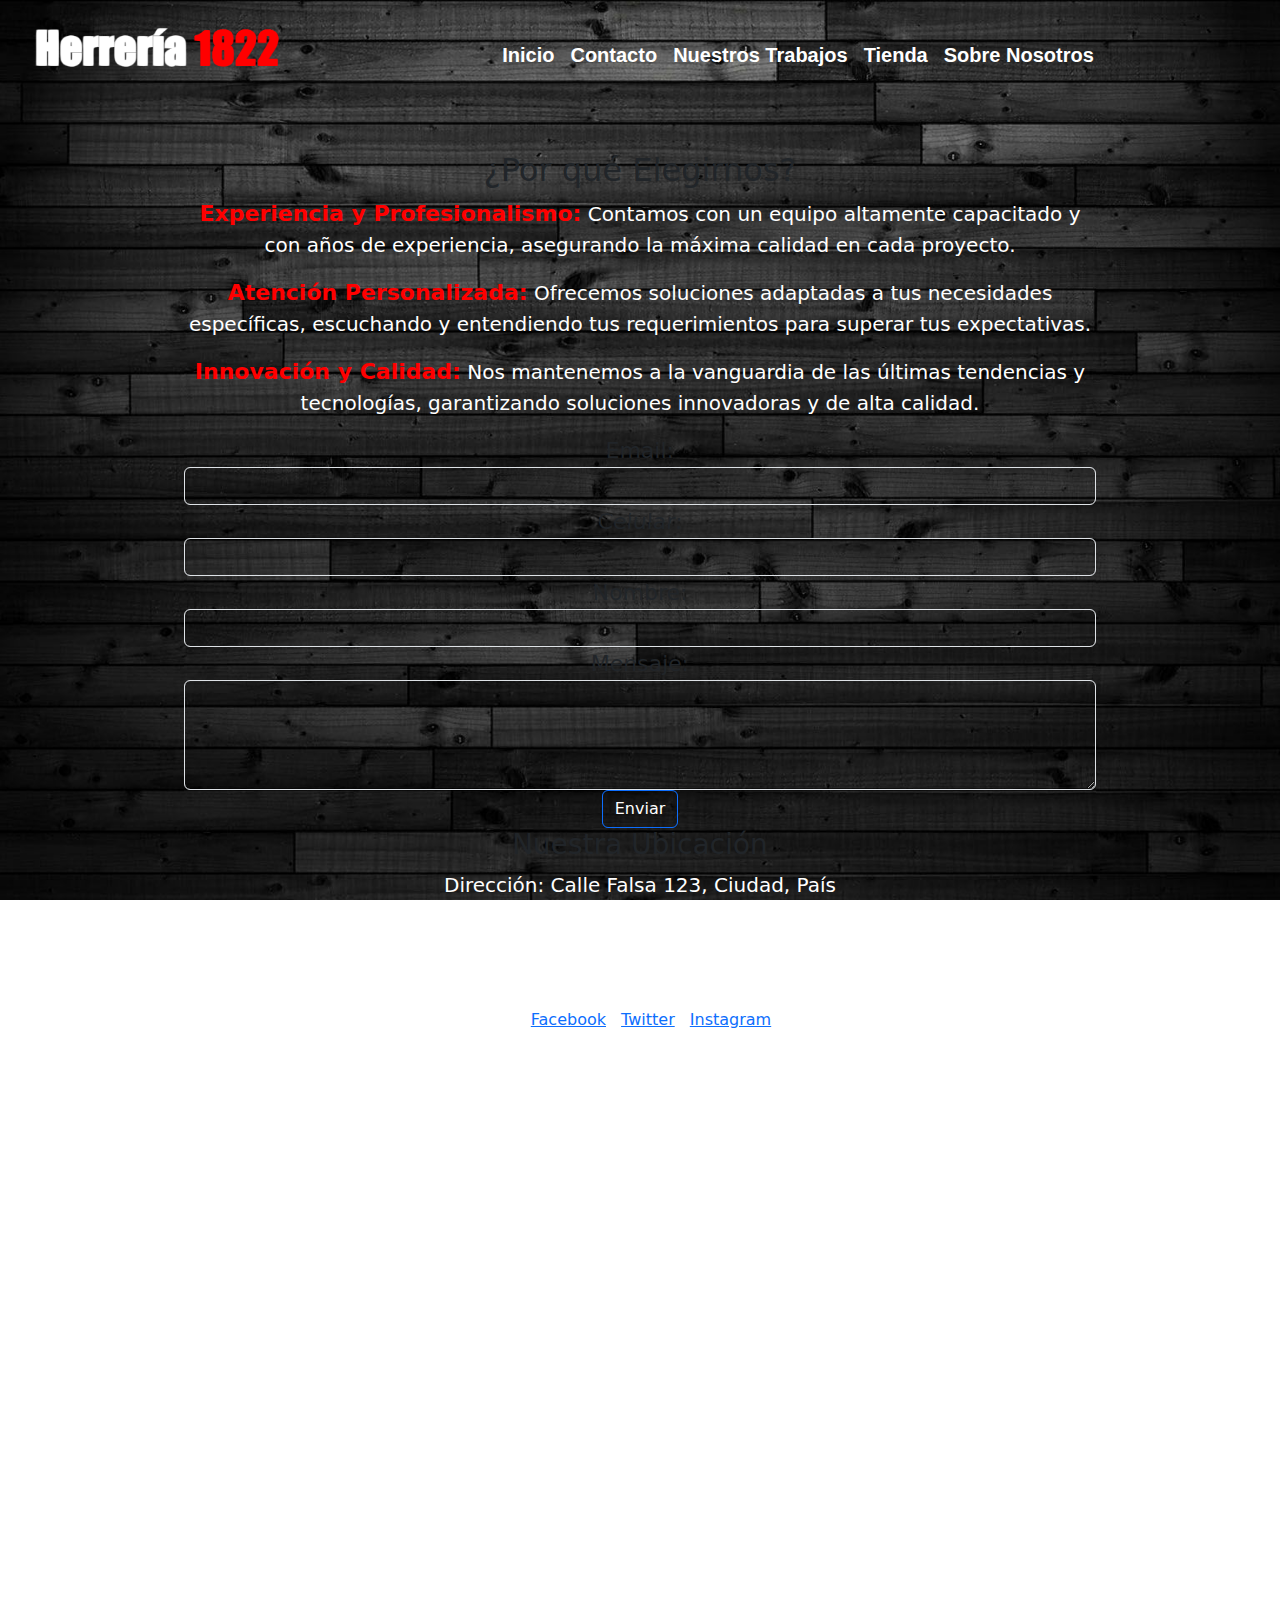
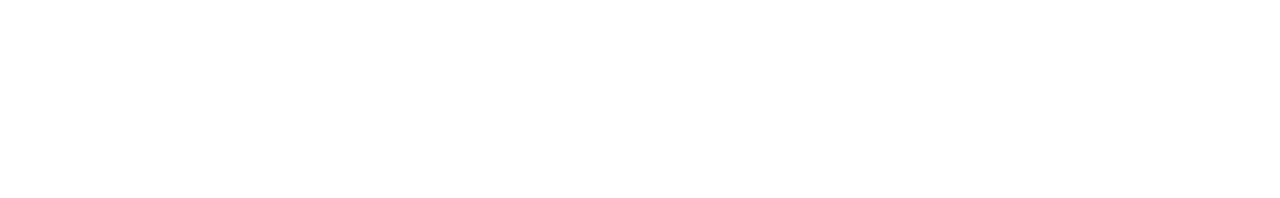
<file: pages/contacto.html>
<!DOCTYPE html>
<html lang="en">

<head>
    <meta charset="UTF-8">
    <meta name="viewport" content="width=device-width, initial-scale=1.0">
    <link rel="preconnect" href="https://fonts.googleapis.com">
    <link rel="preconnect" href="https://fonts.gstatic.com" crossorigin>
    <link href="https://fonts.googleapis.com/css2?family=EB+Garamond:ital,wght@0,400..800;1,400..800&display=swap"
        rel="stylesheet">
    <title>Herreria 1822</title>
    <link href="https://cdn.jsdelivr.net/npm/bootstrap@5.3.3/dist/css/bootstrap.min.css" rel="stylesheet"
        integrity="sha384-QWTKZyjpPEjISv5WaRU9OFeRpok6YctnYmDr5pNlyT2bRjXh0JMhjY6hW+ALEwIH" crossorigin="anonymous">
    <link rel="stylesheet" href="../style.css">
</head>

<body id="bodygeneral">
    <header id="headergeneral">
        <nav class="navbar navbar-expand-lg bg-body-tertiary">
            <div id="navbar" class="container-fluid">
                <a class="navbar-brand" href="../index.html"><img class="logotipo" src="../images/logo.png"
                        alt="logo"></a>
                <button class="navbar-toggler ms-auto" type="button" data-bs-toggle="collapse"
                    data-bs-target="#navbarSupportedContent" aria-controls="navbarSupportedContent"
                    aria-expanded="false" aria-label="Toggle navigation";">
                    <span class="navbar-toggler-icon btn btn-danger"></span>
                </button>
                <div class="collapse navbar-collapse" id="navbarSupportedContent">
                    <ul class="navbar-nav mx-auto mb-2 mb-lg-0" class="navbar-link">
                        <li class="nav-item">
                            <a class="nav-link" aria-current="page" href="../index.html">Inicio</a>
                        </li>
                        <li class="nav-item">
                            <a class="nav-link" href="../pages/contacto.html">Contacto</a>
                        </li>
                        <li class="nav-item">
                            <a class="nav-link" href="../pages/nuestrostrabajos.html">Nuestros Trabajos</a>
                        </li>
                        <li class="nav-item">
                            <a class="nav-link" href="../pages/tienda.html">Tienda</a>
                        </li>
                        <li class="nav-item">
                            <a class="nav-link" href="../pages/sobrenosotros.html">Sobre Nosotros</a>
                        </li>
                    </ul>
                </div>
            </div>
        </nav>

    </header>





    <main id="maingeneral">
        <div class="containercontacto">
            <div class="row">
                <div class="col-12 section" id="section1">
                    <h2>¿Por qué Elegirnos?</h2>
                    <div class="razones">
                        <p><strong>Experiencia y Profesionalismo:</strong> Contamos con un equipo altamente capacitado y
                            con años de experiencia, asegurando la máxima calidad en cada proyecto.</p>
                        <p><strong>Atención Personalizada:</strong> Ofrecemos soluciones adaptadas a tus necesidades
                            específicas, escuchando y entendiendo tus requerimientos para superar tus expectativas.</p>
                        <p><strong>Innovación y Calidad:</strong> Nos mantenemos a la vanguardia de las últimas
                            tendencias y tecnologías, garantizando soluciones innovadoras y de alta calidad.</p>
                    </div>
                    <div class="col-12 section" >
                        <form id="section2">
                            <div class="form-group">
                                <label for="email">Email:</label>
                                <input type="email" class="form-control" id="email" required>
                            </div>
                            <div class="form-group">
                                <label for="phone">Celular:</label>
                                <input type="tel" class="form-control" id="phone" required>
                            </div>
                            <div class="form-group">
                                <label for="name">Nombre:</label>
                                <input type="text" class="form-control" id="name" required>
                            </div>
                            <div class="form-group">
                                <label for="message">Mensaje:</label>
                                <textarea class="form-control" id="message" rows="4" required></textarea>
                            </div>
                            <button type="submit" class="btn btn-primary">Enviar</button>
                        </form>
                    </div>
                    <div class="col-12 section" id="section3">
                        <h3>Nuestra Ubicación</h3>
                        <p>Dirección: Calle Falsa 123, Ciudad, País</p>
                        <p>Teléfono: +123 456 7890</p>
                        <p>Síguenos en:</p>
                        <ul>
                            <li><a href="https://www.facebook.com">Facebook</a></li>
                            <li><a href="https://www.twitter.com">Twitter</a></li>
                            <li><a href="https://www.instagram.com">Instagram</a></li>
                        </ul>
                    </div>
                </div>
            </div>
            <div id="map">
                <iframe
                    src="https://www.google.com/maps/embed?pb=!1m18!1m12!1m3!1d3153.019287907394!2d144.9630579153169!3d-37.81410797975195!2m3!1f0!2f0!3f0!3m2!1i1024!2i768!4f13.1!3m3!1m2!1s0x6ad642af0f11fd81%3A0xf577d9f0b1b1a1b1!2sFederation%20Square!5e0!3m2!1sen!2sau!4v1602820921041!5m2!1sen!2sau"></iframe>
            </div>


    </main>















    <footer id="footer">

    </footer>
    <script src="https://cdn.jsdelivr.net/npm/bootstrap@5.3.3/dist/js/bootstrap.bundle.min.js"
        integrity="sha384-YvpcrYf0tY3lHB60NNkmXc5s9fDVZLESaAA55NDzOxhy9GkcIdslK1eN7N6jIeHz"
        crossorigin="anonymous"></script>
</body>


</html>
</file>
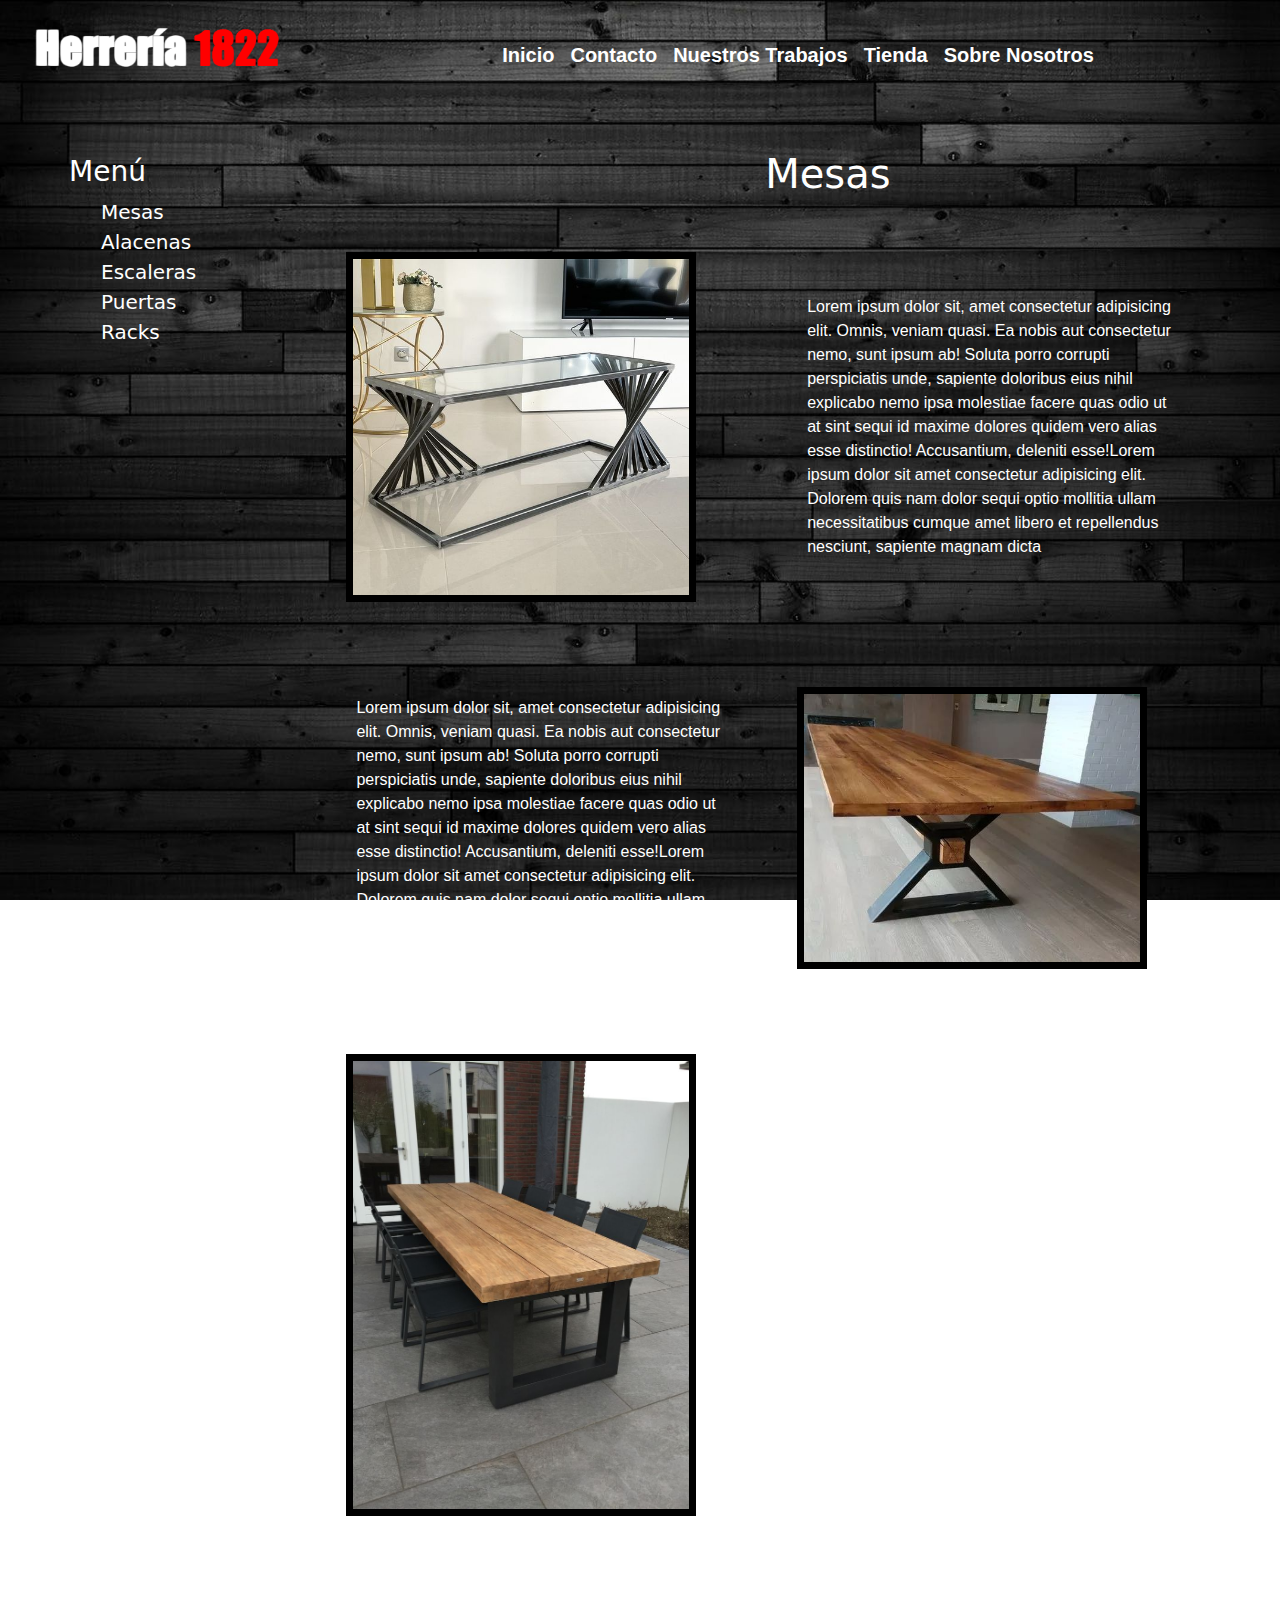
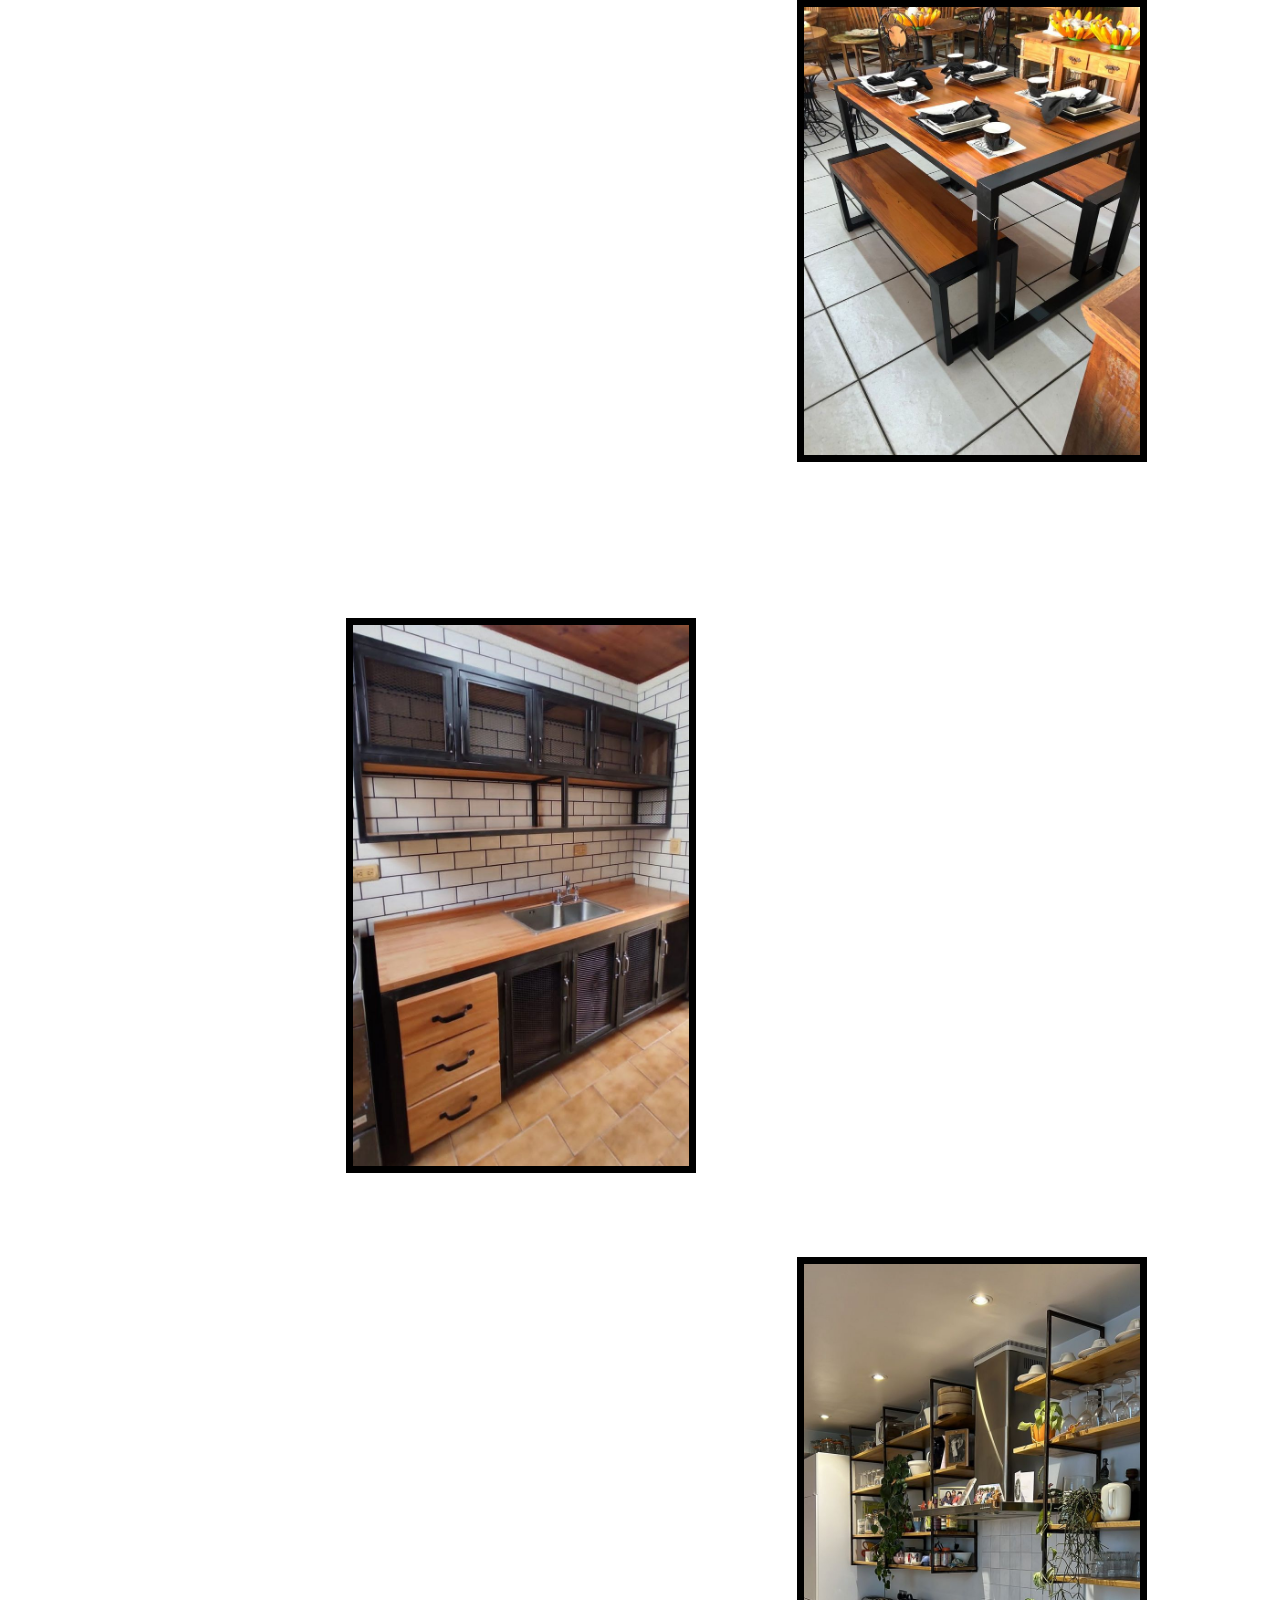
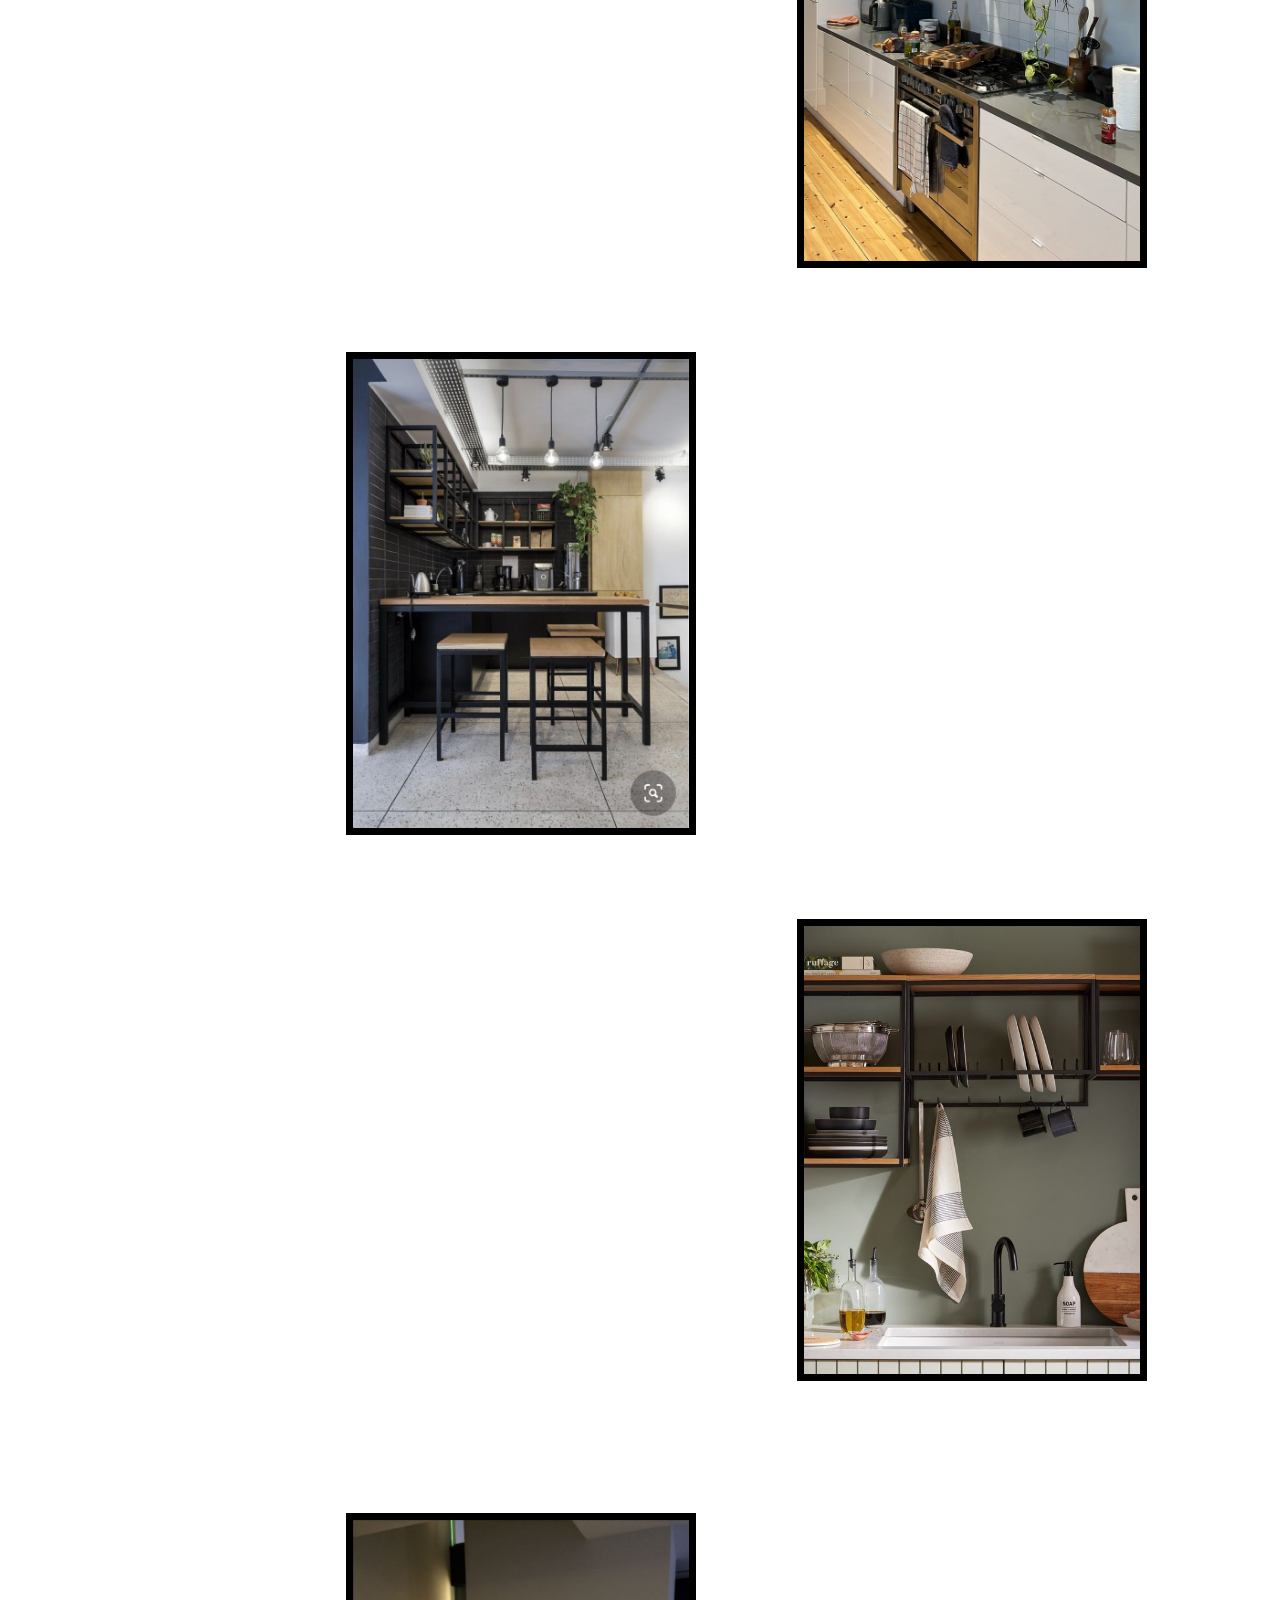
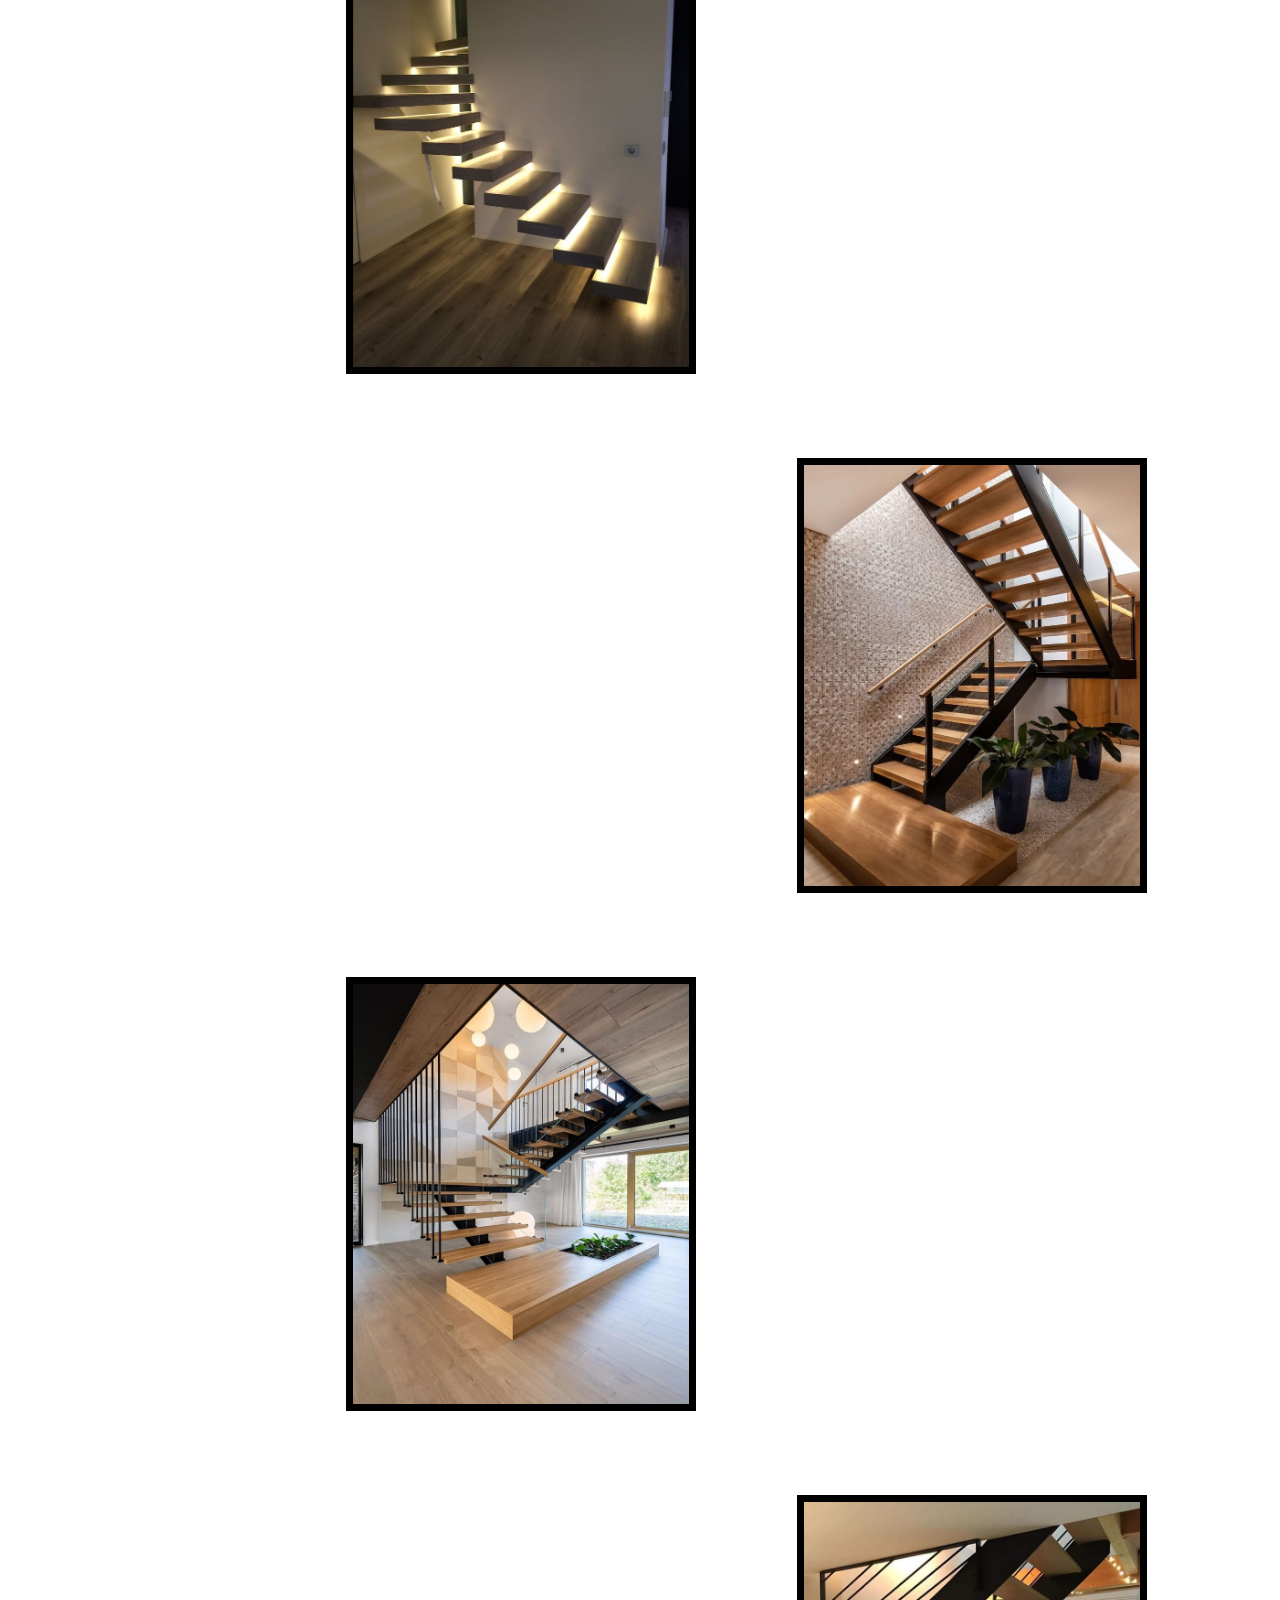
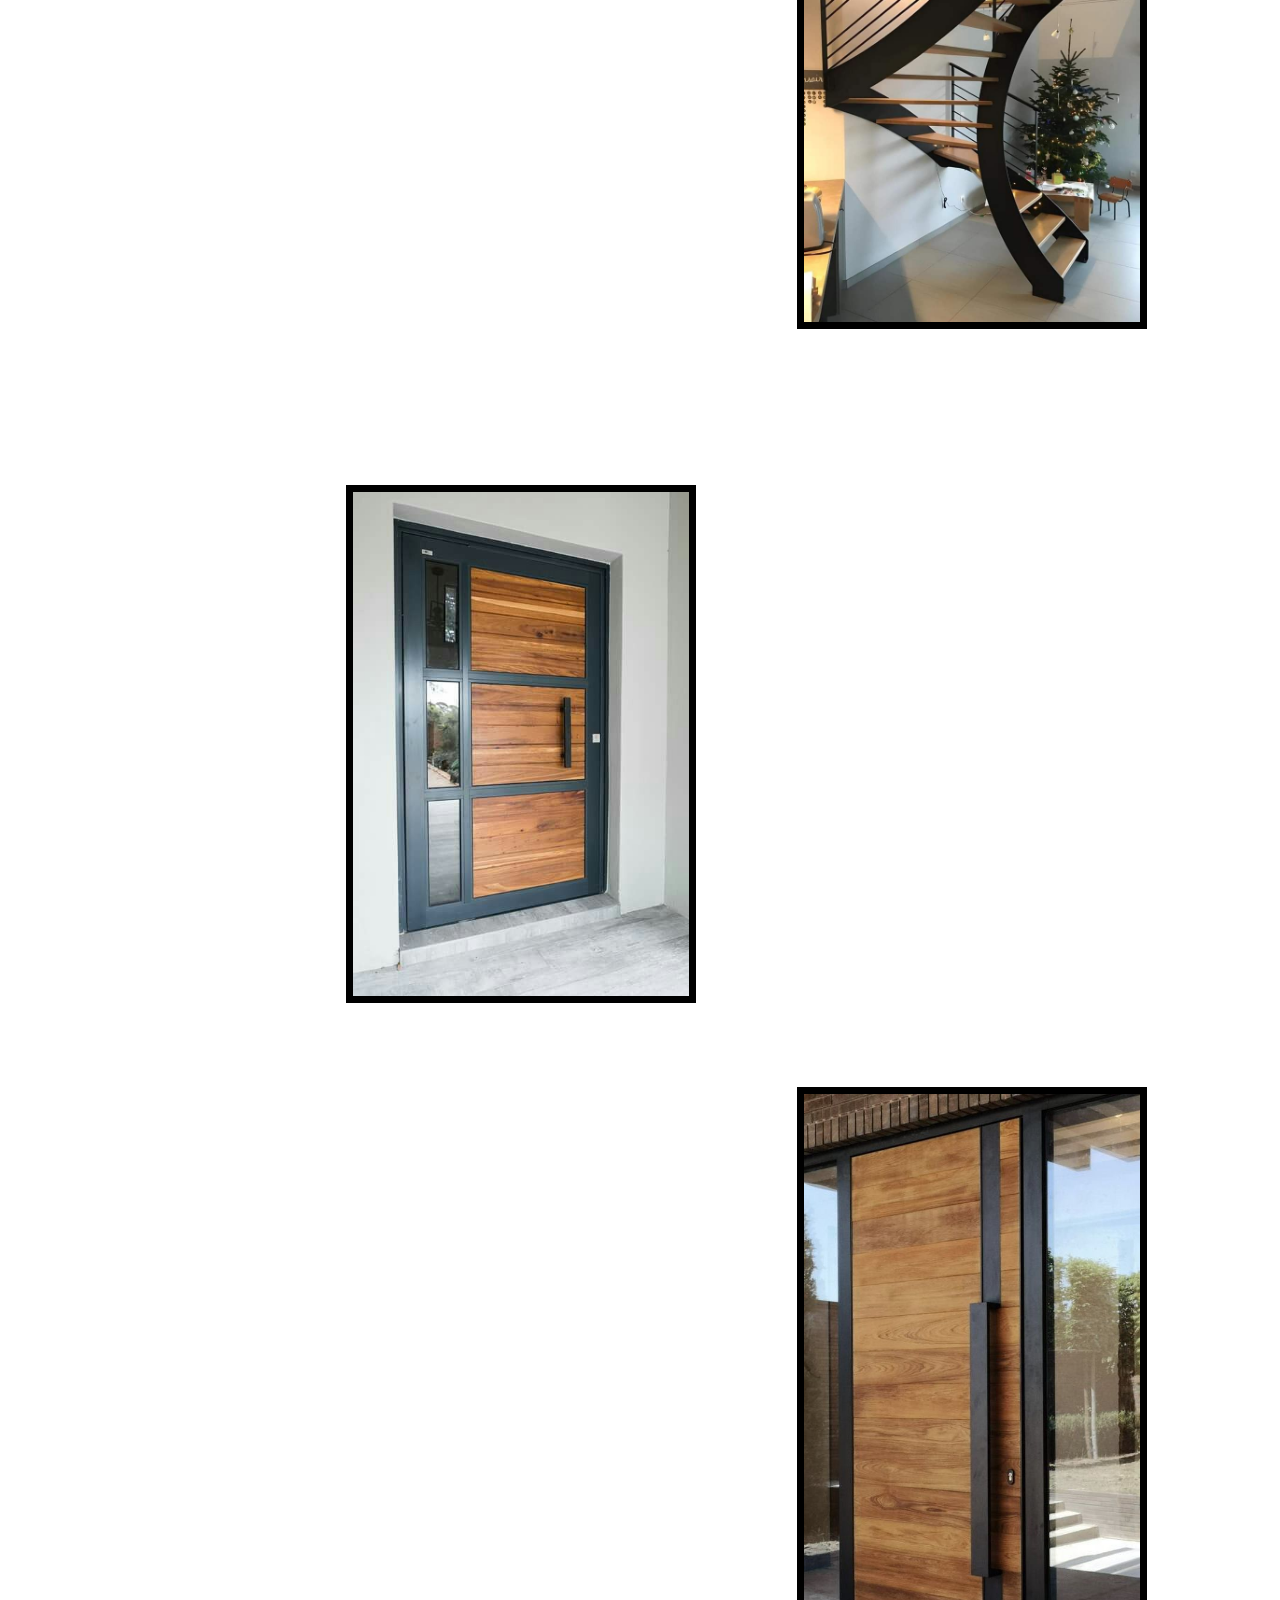
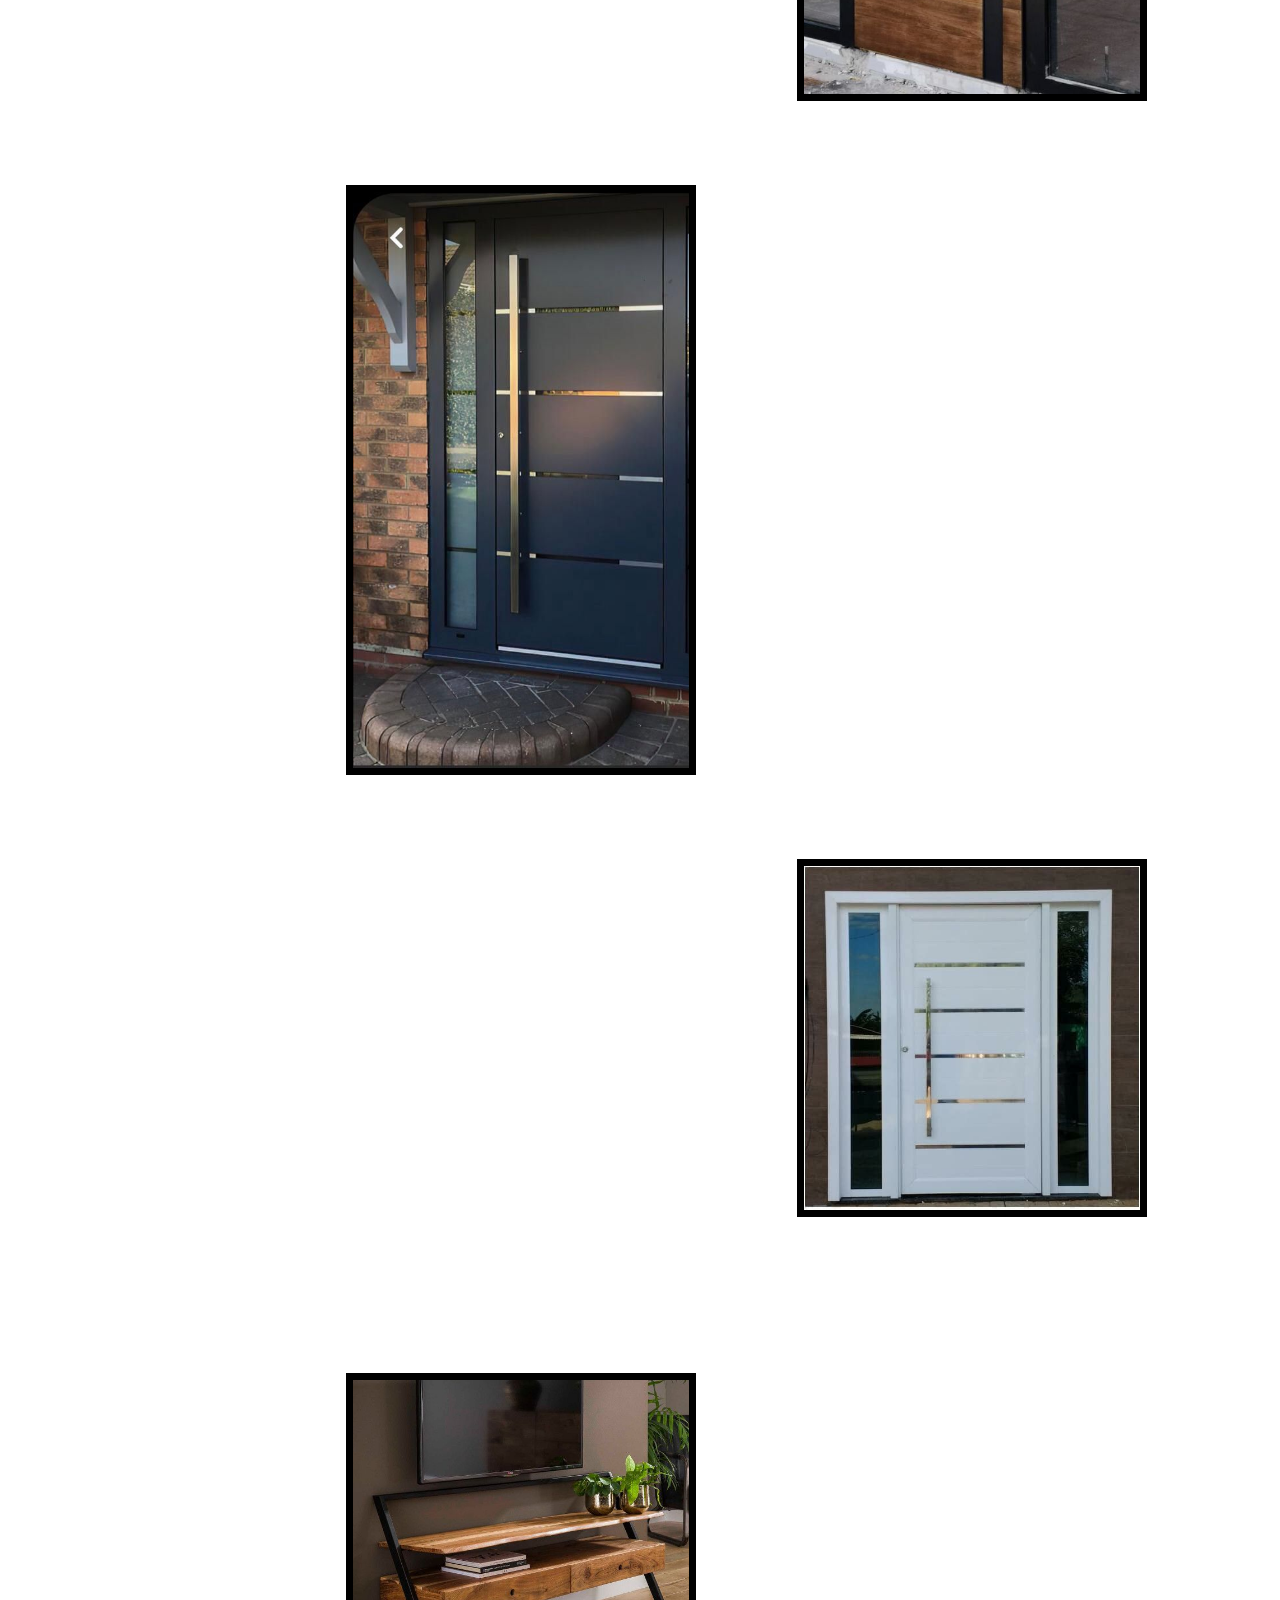
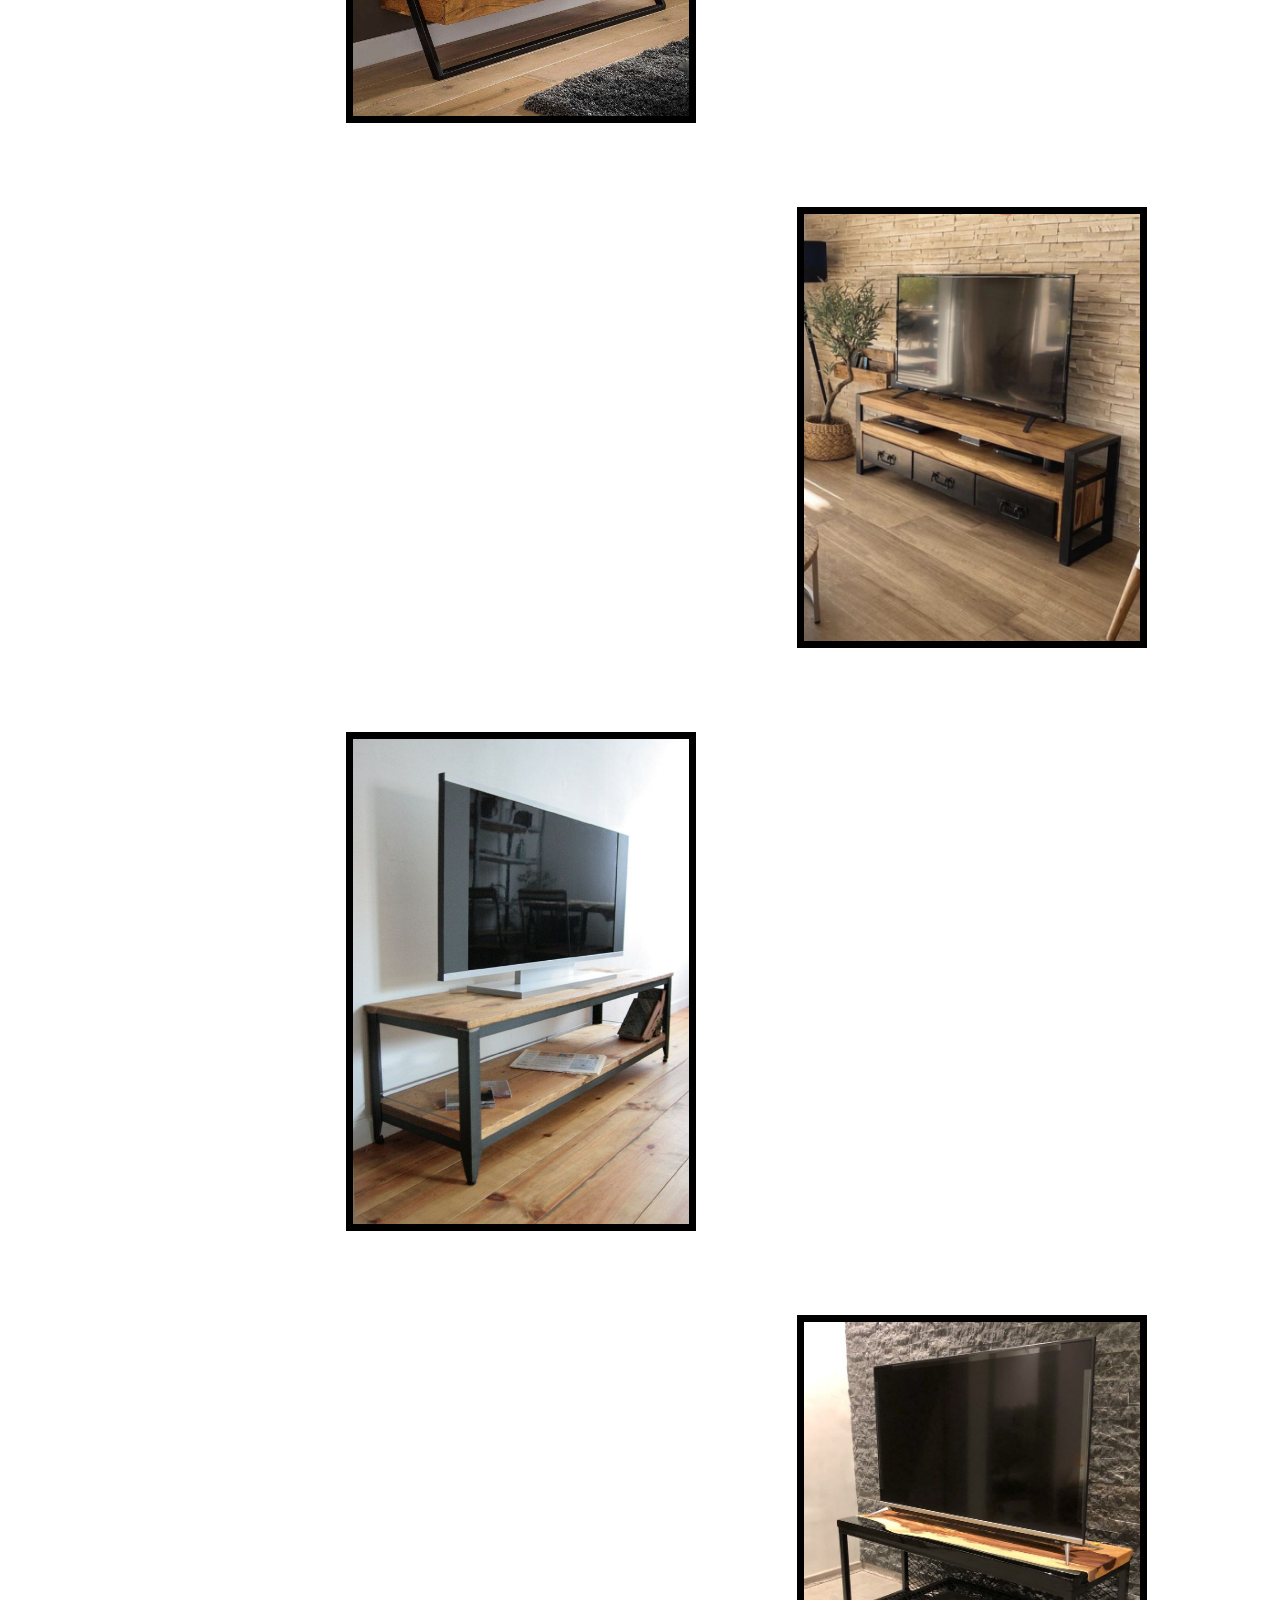
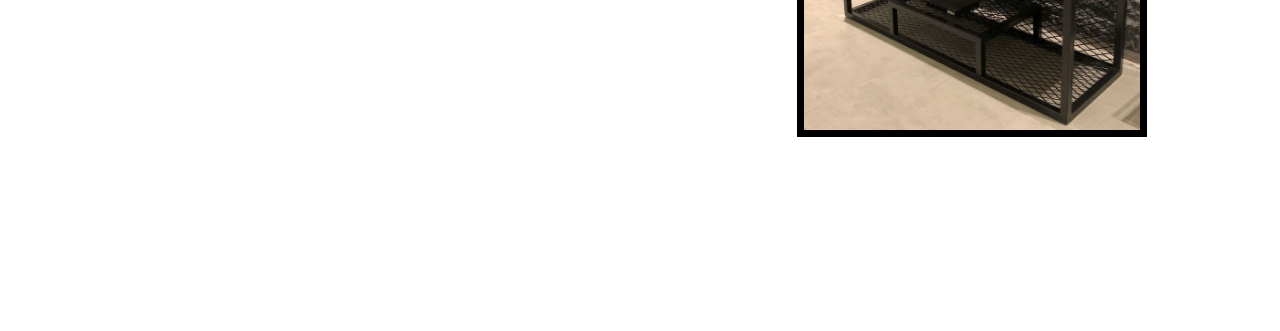
<file: pages/nuestrostrabajos.html>
<!DOCTYPE html>
<html lang="en">

<head>
    <meta charset="UTF-8">
    <meta name="viewport" content="width=device-width, initial-scale=1.0">
    <link rel="preconnect" href="https://fonts.googleapis.com">
    <link rel="preconnect" href="https://fonts.gstatic.com" crossorigin>
    <link href="https://fonts.googleapis.com/css2?family=EB+Garamond:ital,wght@0,400..800;1,400..800&display=swap"
        rel="stylesheet">
    <title>Herreria 1822</title>
    <link href="https://cdn.jsdelivr.net/npm/bootstrap@5.3.3/dist/css/bootstrap.min.css" rel="stylesheet"
        integrity="sha384-QWTKZyjpPEjISv5WaRU9OFeRpok6YctnYmDr5pNlyT2bRjXh0JMhjY6hW+ALEwIH" crossorigin="anonymous">
    <link rel="stylesheet" href="../style.css">
</head>

<body id="bodygeneral">
    <header id="headergeneral">
        <nav class="navbar navbar-expand-lg bg-body-tertiary">
            <div id="navbar" class="container-fluid">
                <a class="navbar-brand" href="../index.html"><img class="logotipo" src="../images/logo.png"
                        alt="logo"></a>
                <button class="navbar-toggler ms-auto" type="button" data-bs-toggle="collapse"
                    data-bs-target="#navbarSupportedContent" aria-controls="navbarSupportedContent"
                    aria-expanded="false" aria-label="Toggle navigation";">
                    <span class="navbar-toggler-icon btn btn-danger"></span>
                </button>
                <div class="collapse navbar-collapse" id="navbarSupportedContent">
                    <ul class="navbar-nav mx-auto mb-2 mb-lg-0" class="navbar-link">
                        <li class="nav-item">
                            <a class="nav-link" aria-current="page" href="../index.html">Inicio</a>
                        </li>
                        <li class="nav-item">
                            <a class="nav-link" href="../pages/contacto.html">Contacto</a>
                        </li>
                        <li class="nav-item">
                            <a class="nav-link" href="../pages/nuestrostrabajos.html">Nuestros Trabajos</a>
                        </li>
                        <li class="nav-item">
                            <a class="nav-link" href="../pages/tienda.html">Tienda</a>
                        </li>
                        <li class="nav-item">
                            <a class="nav-link" href="../pages/sobrenosotros.html">Sobre Nosotros</a>
                        </li>
                    </ul>
                </div>
            </div>
        </nav>

    </header>



    <main id="maingeneral"  class="trabajos">
        <aside class="aside">
            <div class="asideli">
                <h3>Menú</h3>
                <li><a href="#mesas">Mesas</a></li>
                <li><a href="#alacenas">Alacenas</a></li>
                <li><a href="#escaleras">Escaleras</a></li>
                <li><a href="#puertas">Puertas</a></li>
                <li><a href="#rack">Racks</a></li>
            </div>
        </aside>



        <!-- Seccion 1 ---------------------------------- -->
        <section id="mesas" class="mueble seccion1">
            <h1>Mesas</h1>
            <section class="container my-4">
                <picture class="imgS1_trabajos">
                    <!-- Imagen y Parrafo 1 -->
                    <div class="row mb-4 a1">
                        <div class="col-md-6">
                            <img class="img-fluid a1img" src="../images/images-trabajos/mesa/hierro_vidrio.jpeg" alt="">
                        </div>
                        <div class="col-md-6">
                            <p class="a1P">Lorem ipsum dolor sit, amet consectetur adipisicing elit. Omnis, veniam quasi. Ea nobis aut consectetur nemo, sunt ipsum ab! Soluta porro corrupti perspiciatis unde, sapiente doloribus eius nihil explicabo nemo ipsa molestiae facere quas odio ut at sint sequi id maxime dolores quidem vero alias esse distinctio! Accusantium, deleniti esse!Lorem ipsum dolor sit amet consectetur adipisicing elit. Dolorem quis nam dolor sequi optio mollitia ullam necessitatibus cumque amet libero et repellendus nesciunt, sapiente magnam dicta</p>
                        </div>
                    </div>
        
                    <!-- Imagen y Parrafo 2 -->
                    <div class="row mb-4 a2">
                        <div class="col-md-6 order-md-2">
                            <img class="img-fluid a2img" src="../images/images-trabajos/mesa/mesa_comedor.jpeg" alt="">
                        </div>
                        <div class="col-md-6 order-md-1">
                            <p class="a2P">Lorem ipsum dolor sit, amet consectetur adipisicing elit. Omnis, veniam quasi. Ea nobis aut consectetur nemo, sunt ipsum ab! Soluta porro corrupti perspiciatis unde, sapiente doloribus eius nihil explicabo nemo ipsa molestiae facere quas odio ut at sint sequi id maxime dolores quidem vero alias esse distinctio! Accusantium, deleniti esse!Lorem ipsum dolor sit amet consectetur adipisicing elit. Dolorem quis nam dolor sequi optio mollitia ullam necessitatibus cumque amet libero et repellendus nesciunt, sapiente magnam dicta</p>
                        </div>
                    </div>
        
                    <!-- Imagen y Parrafo 3 -->
                    <div class="row mb-4 a3">
                        <div class="col-md-6">
                            <img class="img-fluid a3img" src="../images/images-trabajos/mesa/mesa_exterior.jpeg" alt="">
                        </div>
                        <div class="col-md-6">
                            <p class="a3P">Lorem ipsum dolor sit, amet consectetur adipisicing elit. Omnis, veniam quasi. Ea nobis aut consectetur nemo, sunt ipsum ab! Soluta porro corrupti perspiciatis unde, sapiente doloribus eius nihil explicabo nemo ipsa molestiae facere quas odio ut at sint sequi id maxime dolores quidem vero alias esse distinctio! Accusantium, deleniti esse!Lorem ipsum dolor sit amet consectetur adipisicing elit. Dolorem quis nam dolor sequi optio mollitia ullam necessitatibus cumque amet libero et repellendus nesciunt, sapiente magnam dicta</p>
                        </div>
                    </div>
        
                    <!-- Imagen y Parrafo 4 -->
                    <div class="row mb-4 a4">
                        <div class="col-md-6 order-md-2">
                            <img class="img-fluid a4img" src="../images/images-trabajos/mesa/mesa_industrial.jpeg" alt="">
                        </div>
                        <div class="col-md-6 order-md-1">
                            <p class="a4P">Lorem ipsum dolor sit, amet consectetur adipisicing elit. Omnis, veniam quasi. Ea nobis aut consectetur nemo, sunt ipsum ab! Soluta porro corrupti perspiciatis unde, sapiente doloribus eius nihil explicabo nemo ipsa molestiae facere quas odio ut at sint sequi id maxime dolores quidem vero alias esse distinctio! Accusantium, deleniti esse!Lorem ipsum dolor sit amet consectetur adipisicing elit. Dolorem quis nam dolor sequi optio mollitia ullam necessitatibus cumque amet libero et repellendus nesciunt, sapiente magnam dicta</p>
                        </div>
                    </div>
                </picture>
            </section>


        <!-- Sección 2--------------------------------------- -->

        <section id="alacenas" class="mueble seccion2 container my-4">
            <h1>Alacenas</h1>
            <picture class="imgS2_trabajos">
                <!-- Imagen y Parrafo 1 -->
                <div class="row mb-4 b1">
                    <div class="col-md-6">
                        <img class="img-fluid b1img" src="../images/images-trabajos/cocina/cocina1.jpeg" alt="">
                    </div>
                    <div class="col-md-6">
                        <p class="b1P">Lorem ipsum dolor sit, amet consectetur adipisicing elit. Omnis, veniam quasi. Ea nobis aut consectetur nemo, sunt ipsum ab! Soluta porro corrupti perspiciatis unde, sapiente doloribus eius nihil explicabo nemo ipsa molestiae facere quas odio ut at sint sequi id maxime dolores quidem vero alias esse distinctio! Accusantium, deleniti esse!Lorem ipsum dolor sit amet consectetur adipisicing elit. Dolorem quis nam dolor sequi optio mollitia ullam necessitatibus cumque amet libero et repellendus nesciunt, sapiente magnam dicta</p>
                    </div>
                </div>
    
                <!-- Imagen y Parrafo 2 -->
                <div class="row mb-4 b2">
                    <div class="col-md-6 order-md-2">
                        <img class="img-fluid b2img" src="../images/images-trabajos/cocina/cocina2.jpeg" alt="">
                    </div>
                    <div class="col-md-6 order-md-1">
                        <p class="b2P">Lorem ipsum dolor sit, amet consectetur adipisicing elit. Omnis, veniam quasi. Ea nobis aut consectetur nemo, sunt ipsum ab! Soluta porro corrupti perspiciatis unde, sapiente doloribus eius nihil explicabo nemo ipsa molestiae facere quas odio ut at sint sequi id maxime dolores quidem vero alias esse distinctio! Accusantium, deleniti esse!Lorem ipsum dolor sit amet consectetur adipisicing elit. Dolorem quis nam dolor sequi optio mollitia ullam necessitatibus cumque amet libero et repellendus nesciunt, sapiente magnam dicta</p>
                    </div>
                </div>
    
                <!-- Imagen y Parrafo 3 -->
                <div class="row mb-4 b3">
                    <div class="col-md-6">
                        <img class="img-fluid b3img" src="../images/images-trabajos/cocina/cocina3.jpeg" alt="">
                    </div>
                    <div class="col-md-6">
                        <p class="b3P">Lorem ipsum dolor sit, amet consectetur adipisicing elit. Omnis, veniam quasi. Ea nobis aut consectetur nemo, sunt ipsum ab! Soluta porro corrupti perspiciatis unde, sapiente doloribus eius nihil explicabo nemo ipsa molestiae facere quas odio ut at sint sequi id maxime dolores quidem vero alias esse distinctio! Accusantium, deleniti esse!Lorem ipsum dolor sit amet consectetur adipisicing elit. Dolorem quis nam dolor sequi optio mollitia ullam necessitatibus cumque amet libero et repellendus nesciunt, sapiente magnam dicta</p>
                    </div>
                </div>
    
                <!-- Imagen y Parrafo 4 -->
                <div class="row mb-4 b4">
                    <div class="col-md-6 order-md-2">
                        <img class="img-fluid b4img" src="../images/images-trabajos/cocina/cocina4.jpeg" alt="">
                    </div>
                    <div class="col-md-6 order-md-1">
                        <p class="b4P">Lorem ipsum dolor sit, amet consectetur adipisicing elit. Omnis, veniam quasi. Ea nobis aut consectetur nemo, sunt ipsum ab! Soluta porro corrupti perspiciatis unde, sapiente doloribus eius nihil explicabo nemo ipsa molestiae facere quas odio ut at sint sequi id maxime dolores quidem vero alias esse distinctio! Accusantium, deleniti esse!Lorem ipsum dolor sit amet consectetur adipisicing elit. Dolorem quis nam dolor sequi optio mollitia ullam necessitatibus cumque amet libero et repellendus nesciunt, sapiente magnam dicta</p>
                    </div>
                </div>
            </picture>
        </section>

        <!-- Sección 3--------------------------------------- -->
        <section id="escaleras" class="mueble seccion3 container my-4">
            <h1>Escaleras</h1>
            <picture class="imgS1_trabajos">
                <!-- Imagen y Parrafo 1 -->
                <div class="row mb-4 c1">
                    <div class="col-md-6">
                        <img class="img-fluid c1img" src="../images/images-trabajos/escalera/escalera1.jpeg" alt="">
                    </div>
                    <div class="col-md-6">
                        <p class="c1P">Lorem ipsum dolor sit, amet consectetur adipisicing elit. Omnis, veniam quasi. Ea nobis aut consectetur nemo, sunt ipsum ab! Soluta porro corrupti perspiciatis unde, sapiente doloribus eius nihil explicabo nemo ipsa molestiae facere quas odio ut at sint sequi id maxime dolores quidem vero alias esse distinctio! Accusantium, deleniti esse!Lorem ipsum dolor sit amet consectetur adipisicing elit. Dolorem quis nam dolor sequi optio mollitia ullam necessitatibus cumque amet libero et repellendus nesciunt, sapiente magnam dicta</p>
                    </div>
                </div>
    
                <!-- Imagen y Parrafo 2 -->
                <div class="row mb-4 c2">
                    <div class="col-md-6 order-md-2">
                        <img class="img-fluid c2img" src="../images/images-trabajos/escalera/escalera2.jpeg" alt="">
                    </div>
                    <div class="col-md-6 order-md-1">
                        <p class="c2P">Lorem ipsum dolor sit, amet consectetur adipisicing elit. Omnis, veniam quasi. Ea nobis aut consectetur nemo, sunt ipsum ab! Soluta porro corrupti perspiciatis unde, sapiente doloribus eius nihil explicabo nemo ipsa molestiae facere quas odio ut at sint sequi id maxime dolores quidem vero alias esse distinctio! Accusantium, deleniti esse!Lorem ipsum dolor sit amet consectetur adipisicing elit. Dolorem quis nam dolor sequi optio mollitia ullam necessitatibus cumque amet libero et repellendus nesciunt, sapiente magnam dicta</p>
                    </div>
                </div>
    
                <!-- Imagen y Parrafo 3 -->
                <div class="row mb-4 c3">
                    <div class="col-md-6">
                        <img class="img-fluid c3img" src="../images/images-trabajos/escalera/escalera3.jpeg" alt="">
                    </div>
                    <div class="col-md-6">
                        <p class="c3P">Lorem ipsum dolor sit, amet consectetur adipisicing elit. Omnis, veniam quasi. Ea nobis aut consectetur nemo, sunt ipsum ab! Soluta porro corrupti perspiciatis unde, sapiente doloribus eius nihil explicabo nemo ipsa molestiae facere quas odio ut at sint sequi id maxime dolores quidem vero alias esse distinctio! Accusantium, deleniti esse!Lorem ipsum dolor sit amet consectetur adipisicing elit. Dolorem quis nam dolor sequi optio mollitia ullam necessitatibus cumque amet libero et repellendus nesciunt, sapiente magnam dicta</p>
                    </div>
                </div>
    
                <!-- Imagen y Parrafo 4 -->
                <div class="row mb-4 c4">
                    <div class="col-md-6 order-md-2">
                        <img class="img-fluid c4img" src="../images/images-trabajos/escalera/escalera4.jpeg" alt="">
                    </div>
                    <div class="col-md-6 order-md-1">
                        <p class="c4P">Lorem ipsum dolor sit, amet consectetur adipisicing elit. Omnis, veniam quasi. Ea nobis aut consectetur nemo, sunt ipsum ab! Soluta porro corrupti perspiciatis unde, sapiente doloribus eius nihil explicabo nemo ipsa molestiae facere quas odio ut at sint sequi id maxime dolores quidem vero alias esse distinctio! Accusantium, deleniti esse!Lorem ipsum dolor sit amet consectetur adipisicing elit. Dolorem quis nam dolor sequi optio mollitia ullam necessitatibus cumque amet libero et repellendus nesciunt, sapiente magnam dicta</p>
                    </div>
                </div>
            </picture>
        </section>

        <!-- Sección 4--------------------------------------- -->
        <section id="puertas" class="mueble seccion4 container my-4">
            <h1>Puertas</h1>
            <picture class="imgS1_trabajos">
                <!-- Imagen y Parrafo 1 -->
                <div class="row mb-4 d1">
                    <div class="col-md-6">
                        <img class="img-fluid d1img" src="../images/images-trabajos/puerta/puerta1.jpeg" alt="">
                    </div>
                    <div class="col-md-6">
                        <p class="d1P">Lorem ipsum dolor sit, amet consectetur adipisicing elit. Omnis, veniam quasi. Ea nobis aut consectetur nemo, sunt ipsum ab! Soluta porro corrupti perspiciatis unde, sapiente doloribus eius nihil explicabo nemo ipsa molestiae facere quas odio ut at sint sequi id maxime dolores quidem vero alias esse distinctio! Accusantium, deleniti esse!Lorem ipsum dolor sit amet consectetur adipisicing elit. Dolorem quis nam dolor sequi optio mollitia ullam necessitatibus cumque amet libero et repellendus nesciunt, sapiente magnam dicta</p>
                    </div>
                </div>
    
                <!-- Imagen y Parrafo 2 -->
                <div class="row mb-4 d2">
                    <div class="col-md-6 order-md-2">
                        <img class="img-fluid d2img" src="../images/images-trabajos/puerta/puerta2.jpeg" alt="">
                    </div>
                    <div class="col-md-6 order-md-1">
                        <p class="d2P">Lorem ipsum dolor sit, amet consectetur adipisicing elit. Omnis, veniam quasi. Ea nobis aut consectetur nemo, sunt ipsum ab! Soluta porro corrupti perspiciatis unde, sapiente doloribus eius nihil explicabo nemo ipsa molestiae facere quas odio ut at sint sequi id maxime dolores quidem vero alias esse distinctio! Accusantium, deleniti esse!Lorem ipsum dolor sit amet consectetur adipisicing elit. Dolorem quis nam dolor sequi optio mollitia ullam necessitatibus cumque amet libero et repellendus nesciunt, sapiente magnam dicta</p>
                    </div>
                </div>
    
                <!-- Imagen y Parrafo 3 -->
                <div class="row mb-4 d3">
                    <div class="col-md-6">
                        <img class="img-fluid d3img" src="../images/images-trabajos/puerta/puerta3.jpeg" alt="">
                    </div>
                    <div class="col-md-6">
                        <p class="d3P">Lorem ipsum dolor sit, amet consectetur adipisicing elit. Omnis, veniam quasi. Ea nobis aut consectetur nemo, sunt ipsum ab! Soluta porro corrupti perspiciatis unde, sapiente doloribus eius nihil explicabo nemo ipsa molestiae facere quas odio ut at sint sequi id maxime dolores quidem vero alias esse distinctio! Accusantium, deleniti esse!Lorem ipsum dolor sit amet consectetur adipisicing elit. Dolorem quis nam dolor sequi optio mollitia ullam necessitatibus cumque amet libero et repellendus nesciunt, sapiente magnam dicta</p>
                    </div>
                </div>
    
                <!-- Imagen y Parrafo 4 -->
                <div class="row mb-4 d4">
                    <div class="col-md-6 order-md-2">
                        <img class="img-fluid d4img" src="../images/images-trabajos/puerta/puerta4.jpeg" alt="">
                    </div>
                    <div class="col-md-6 order-md-1">
                        <p class="d4P">Lorem ipsum dolor sit, amet consectetur adipisicing elit. Omnis, veniam quasi. Ea nobis aut consectetur nemo, sunt ipsum ab! Soluta porro corrupti perspiciatis unde, sapiente doloribus eius nihil explicabo nemo ipsa molestiae facere quas odio ut at sint sequi id maxime dolores quidem vero alias esse distinctio! Accusantium, deleniti esse!Lorem ipsum dolor sit amet consectetur adipisicing elit. Dolorem quis nam dolor sequi optio mollitia ullam necessitatibus cumque amet libero et repellendus nesciunt, sapiente magnam dicta</p>
                    </div>
                </div>
            </picture>
        </section>

        <!-- Sección 5--------------------------------------- -->
        <section id="rack" class="mueble seccion5 container my-4">
            <h1>Rack</h1>
            <picture class="imgS5_trabajos">
                <!-- Imagen y Parrafo 1 -->
                <div class="row mb-4 e1">
                    <div class="col-md-6">
                        <img class="img-fluid e1img" src="../images/images-trabajos/rack/rack1.jpeg" alt="">
                    </div>
                    <div class="col-md-6">
                        <p class="e1P">Lorem ipsum dolor sit, amet consectetur adipisicing elit. Omnis, veniam quasi. Ea nobis aut consectetur nemo, sunt ipsum ab! Soluta porro corrupti perspiciatis unde, sapiente doloribus eius nihil explicabo nemo ipsa molestiae facere quas odio ut at sint sequi id maxime dolores quidem vero alias esse distinctio! Accusantium, deleniti esse!Lorem ipsum dolor sit amet consectetur adipisicing elit. Dolorem quis nam dolor sequi optio mollitia ullam necessitatibus cumque amet libero et repellendus nesciunt, sapiente magnam dicta</p>
                    </div>
                </div>
    
                <!-- Imagen y Parrafo 2 -->
                <div class="row mb-4 e2">
                    <div class="col-md-6 order-md-2">
                        <img class="img-fluid e2img" src="../images/images-trabajos/rack/rack2.jpeg" alt="">
                    </div>
                    <div class="col-md-6 order-md-1">
                        <p class="e2P">Lorem ipsum dolor sit, amet consectetur adipisicing elit. Omnis, veniam quasi. Ea nobis aut consectetur nemo, sunt ipsum ab! Soluta porro corrupti perspiciatis unde, sapiente doloribus eius nihil explicabo nemo ipsa molestiae facere quas odio ut at sint sequi id maxime dolores quidem vero alias esse distinctio! Accusantium, deleniti esse!Lorem ipsum dolor sit amet consectetur adipisicing elit. Dolorem quis nam dolor sequi optio mollitia ullam necessitatibus cumque amet libero et repellendus nesciunt, sapiente magnam dicta</p>
                    </div>
                </div>
    
                <!-- Imagen y Parrafo 3 -->
                <div class="row mb-4 e3">
                    <div class="col-md-6">
                        <img class="img-fluid e3img" src="../images/images-trabajos/rack/rack3.jpeg" alt="">
                    </div>
                    <div class="col-md-6">
                        <p class="e3P">Lorem ipsum dolor sit, amet consectetur adipisicing elit. Omnis, veniam quasi. Ea nobis aut consectetur nemo, sunt ipsum ab! Soluta porro corrupti perspiciatis unde, sapiente doloribus eius nihil explicabo nemo ipsa molestiae facere quas odio ut at sint sequi id maxime dolores quidem vero alias esse distinctio! Accusantium, deleniti esse!Lorem ipsum dolor sit amet consectetur adipisicing elit. Dolorem quis nam dolor sequi optio mollitia ullam necessitatibus cumque amet libero et repellendus nesciunt, sapiente magnam dicta</p>
                    </div>
                </div>
    
                <!-- Imagen y Parrafo 4 -->
                <div class="row mb-4 e4">
                    <div class="col-md-6 order-md-2">
                        <img class="img-fluid e4img" src="../images/images-trabajos/rack/rack4.jpeg" alt="">
                    </div>
                    <div class="col-md-6 order-md-1">
                        <p class="e4P">Lorem ipsum dolor sit, amet consectetur adipisicing elit. Omnis, veniam quasi. Ea nobis aut consectetur nemo, sunt ipsum ab! Soluta porro corrupti perspiciatis unde, sapiente doloribus eius nihil explicabo nemo ipsa molestiae facere quas odio ut at sint sequi id maxime dolores quidem vero alias esse distinctio! Accusantium, deleniti esse!Lorem ipsum dolor sit amet consectetur adipisicing elit. Dolorem quis nam dolor sequi optio mollitia ullam necessitatibus cumque amet libero et repellendus nesciunt, sapiente magnam dicta</p>
                    </div>
                </div>
            </picture>
        </section>






    </main>







    <footer id="footer">

    </footer>
    <script src="https://cdn.jsdelivr.net/npm/bootstrap@5.3.3/dist/js/bootstrap.bundle.min.js"
        integrity="sha384-YvpcrYf0tY3lHB60NNkmXc5s9fDVZLESaAA55NDzOxhy9GkcIdslK1eN7N6jIeHz"
        crossorigin="anonymous"></script>
</body>


</html>
</file>
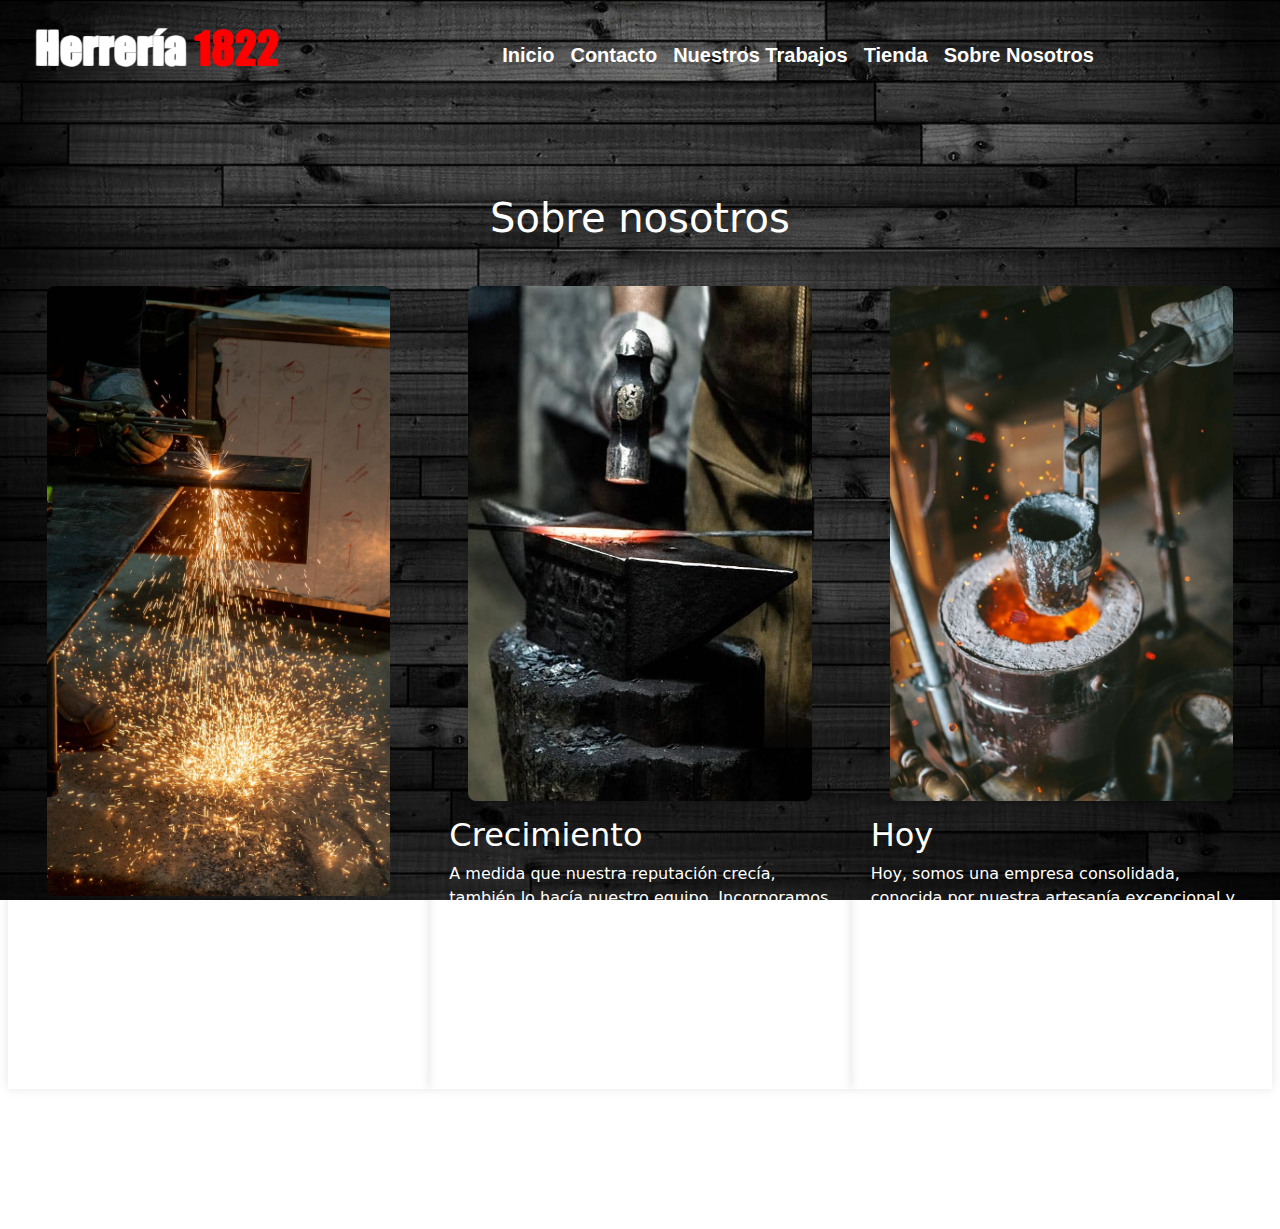
<file: pages/sobrenosotros.html>
<!DOCTYPE html>
<html lang="en">

<head>
    <meta charset="UTF-8">
    <meta name="viewport" content="width=device-width, initial-scale=1.0">
    <link rel="preconnect" href="https://fonts.googleapis.com">
    <link rel="preconnect" href="https://fonts.gstatic.com" crossorigin>
    <link href="https://fonts.googleapis.com/css2?family=EB+Garamond:ital,wght@0,400..800;1,400..800&display=swap"
        rel="stylesheet">
    <title>Herreria 1822</title>
    <link href="https://cdn.jsdelivr.net/npm/bootstrap@5.3.3/dist/css/bootstrap.min.css" rel="stylesheet"
        integrity="sha384-QWTKZyjpPEjISv5WaRU9OFeRpok6YctnYmDr5pNlyT2bRjXh0JMhjY6hW+ALEwIH" crossorigin="anonymous">
    <link rel="stylesheet" href="../style.css">
</head>

<body id="bodygeneral">
    <header id="headergeneral">
        <nav class="navbar navbar-expand-lg bg-body-tertiary">
            <div id="navbar" class="container-fluid">
                <a class="navbar-brand" href="../index.html"><img class="logotipo" src="../images/logo.png"
                        alt="logo"></a>
                <button class="navbar-toggler ms-auto" type="button" data-bs-toggle="collapse"
                    data-bs-target="#navbarSupportedContent" aria-controls="navbarSupportedContent"
                    aria-expanded="false" aria-label="Toggle navigation";">
                    <span class="navbar-toggler-icon btn btn-danger"></span>
                </button>
                <div class="collapse navbar-collapse" id="navbarSupportedContent">
                    <ul class="navbar-nav mx-auto mb-2 mb-lg-0" class="navbar-link">
                        <li class="nav-item">
                            <a class="nav-link" aria-current="page" href="../index.html">Inicio</a>
                        </li>
                        <li class="nav-item">
                            <a class="nav-link" href="../pages/contacto.html">Contacto</a>
                        </li>
                        <li class="nav-item">
                            <a class="nav-link" href="../pages/nuestrostrabajos.html">Nuestros Trabajos</a>
                        </li>
                        <li class="nav-item">
                            <a class="nav-link" href="../pages/tienda.html">Tienda</a>
                        </li>
                        <li class="nav-item">
                            <a class="nav-link" href="../pages/sobrenosotros.html">Sobre Nosotros</a>
                        </li>
                    </ul>
                </div>
            </div>
        </nav>
    </header>



    
    <main id="maingeneral">
        <div class="containernosotros">
            <h1 class="text-center my-4">Sobre nosotros</h1>
            <div class="row">
                <div class="col-12 col-md-4 sectionNos">
                    <img src="../images/sobrenosotros/1.jpeg" alt="Historia 1" class="img-fluid">
                    <div class="content">
                        <h2>El Comienzo</h2>
                        <p>Nuestra fábrica de herrería y muebles comenzó como un pequeño taller en el garaje de nuestro fundador. Con pasión y dedicación, transformó su sueño en realidad.</p>
                    </div>
                </div>
                <div class="col-12 col-md-4 sectionNos">
                    <img src="../images/sobrenosotros/2.jpeg" alt="Historia 2" class="img-fluid">
                    <div class="content">
                        <h2>Crecimiento</h2>
                        <p>A medida que nuestra reputación crecía, también lo hacía nuestro equipo. Incorporamos nuevas tecnologías y técnicas para mejorar la calidad de nuestros productos.</p>
                    </div>
                </div>
                <div class="col-12 col-md-4 sectionNos">
                    <img src="../images/sobrenosotros/3.jpeg" alt="Historia 3" class="img-fluid">
                    <div class="content">
                        <h2>Hoy</h2>
                        <p>Hoy, somos una empresa consolidada, conocida por nuestra artesanía excepcional y nuestro compromiso con la satisfacción del cliente.</p>
                    </div>
                </div>
            </div>
        </div>

    </main>






    <footer id="footer">

    </footer>
    <script src="https://cdn.jsdelivr.net/npm/bootstrap@5.3.3/dist/js/bootstrap.bundle.min.js"
        integrity="sha384-YvpcrYf0tY3lHB60NNkmXc5s9fDVZLESaAA55NDzOxhy9GkcIdslK1eN7N6jIeHz"
        crossorigin="anonymous"></script>
</body>


</html>
</file>
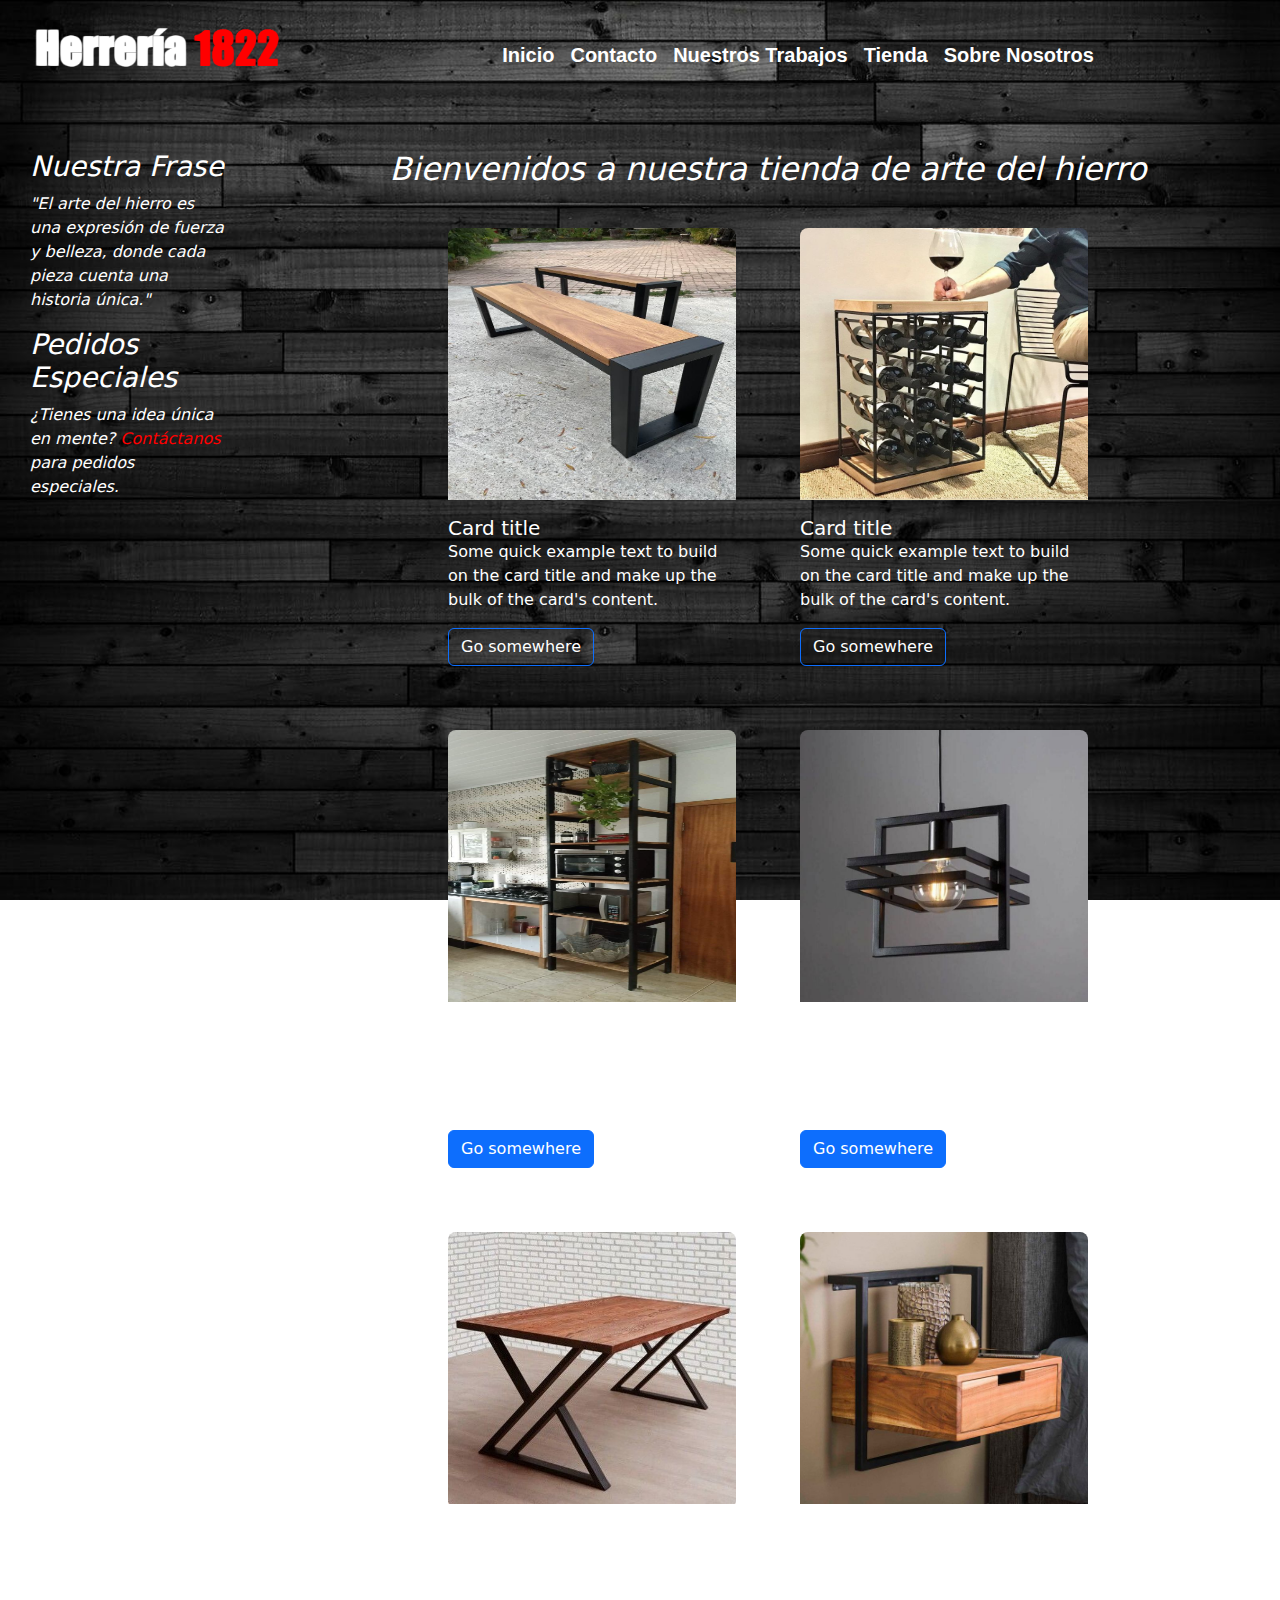
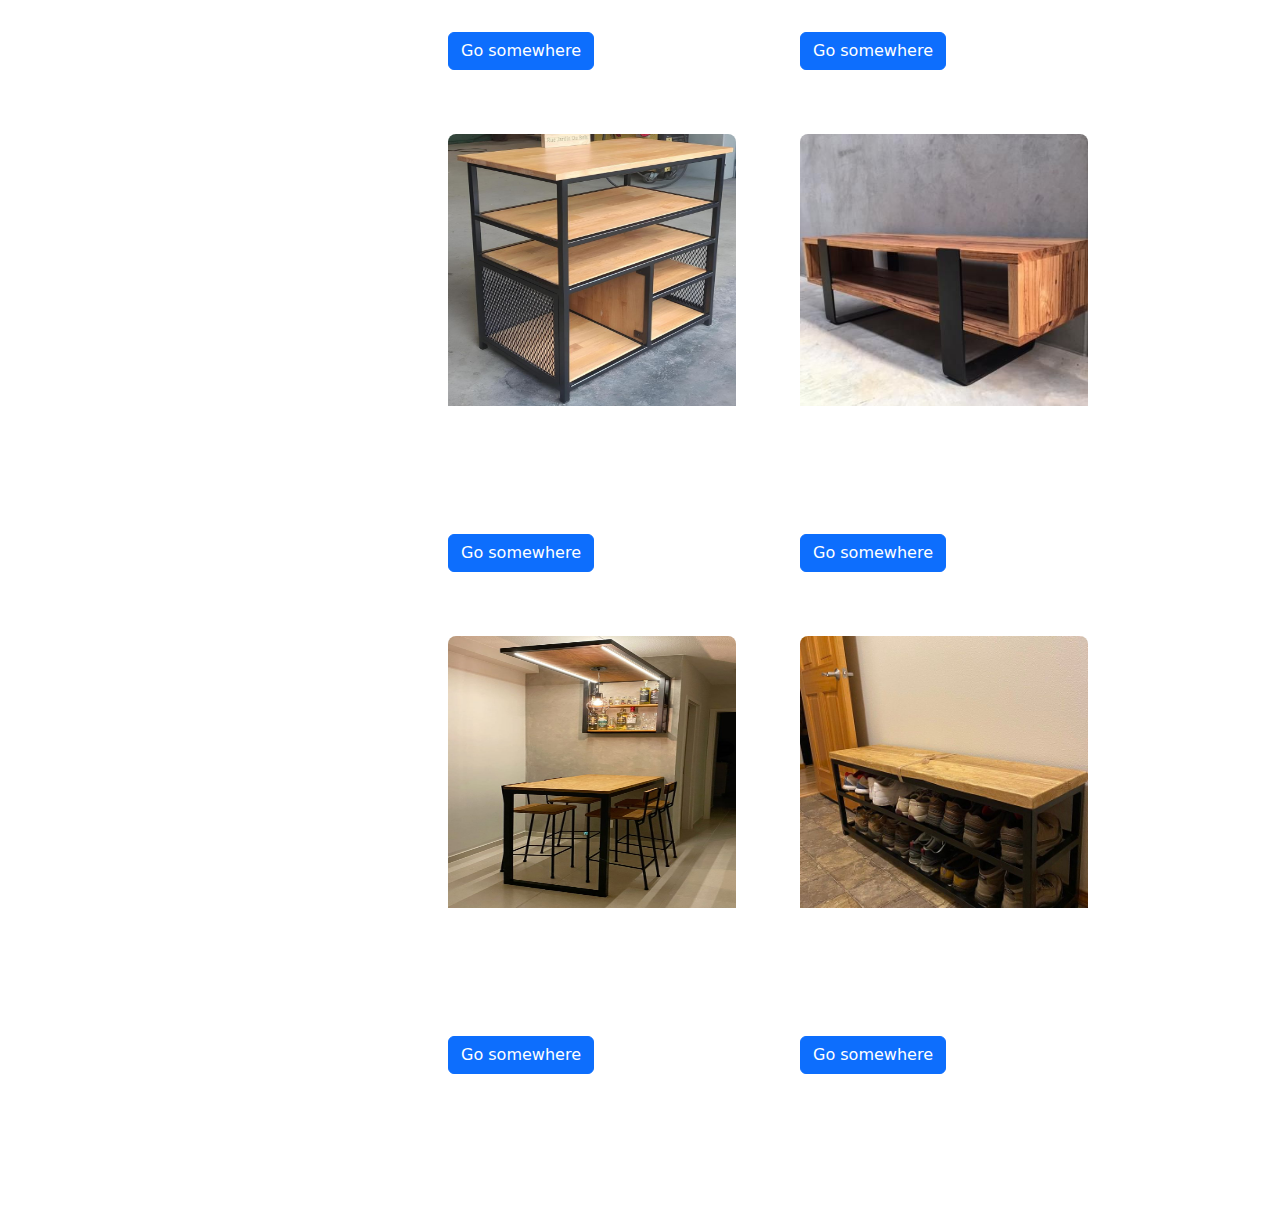
<file: pages/tienda.html>
<!DOCTYPE html>
<html lang="en">

<head>
    <meta charset="UTF-8">
    <meta name="viewport" content="width=device-width, initial-scale=1.0">
    <link rel="preconnect" href="https://fonts.googleapis.com">
    <link rel="preconnect" href="https://fonts.gstatic.com" crossorigin>
    <link href="https://fonts.googleapis.com/css2?family=EB+Garamond:ital,wght@0,400..800;1,400..800&display=swap"
        rel="stylesheet">
    <title>Herreria 1822</title>
    <link href="https://cdn.jsdelivr.net/npm/bootstrap@5.3.3/dist/css/bootstrap.min.css" rel="stylesheet"
        integrity="sha384-QWTKZyjpPEjISv5WaRU9OFeRpok6YctnYmDr5pNlyT2bRjXh0JMhjY6hW+ALEwIH" crossorigin="anonymous">
    <link rel="stylesheet" href="../style.css">
</head>

<body id="bodygeneral">
    <header id="headergeneral">
        <nav class="navbar navbar-expand-lg bg-body-tertiary">
            <div id="navbar" class="container-fluid">
                <a class="navbar-brand" href="../index.html"><img class="logotipo" src="../images/logo.png"
                        alt="logo"></a>
                <button class="navbar-toggler ms-auto" type="button" data-bs-toggle="collapse"
                    data-bs-target="#navbarSupportedContent" aria-controls="navbarSupportedContent"
                    aria-expanded="false" aria-label="Toggle navigation";">
                    <span class="navbar-toggler-icon btn btn-danger"></span>
                </button>
                <div class="collapse navbar-collapse" id="navbarSupportedContent">
                    <ul class="navbar-nav mx-auto mb-2 mb-lg-0" class="navbar-link">
                        <li class="nav-item">
                            <a class="nav-link" aria-current="page" href="../index.html">Inicio</a>
                        </li>
                        <li class="nav-item">
                            <a class="nav-link" href="../pages/contacto.html">Contacto</a>
                        </li>
                        <li class="nav-item">
                            <a class="nav-link" href="../pages/nuestrostrabajos.html">Nuestros Trabajos</a>
                        </li>
                        <li class="nav-item">
                            <a class="nav-link" href="../pages/tienda.html">Tienda</a>
                        </li>
                        <li class="nav-item">
                            <a class="nav-link" href="../pages/sobrenosotros.html">Sobre Nosotros</a>
                        </li>
                    </ul>
                </div>
            </div>
        </nav>

    </header>







    <main id="maingeneral">
        <section class="containertienda">
            <aside class="asidetienda">
                <div class="asidetext">
                    <div><h3>Nuestra Frase</h3>
                        <p>"El arte del hierro es una expresión de fuerza y belleza, donde cada pieza cuenta una historia única."</p></div>
                    <div><h3>Pedidos Especiales</h3></div>
                    <div><p>¿Tienes una idea única en mente? <a class="contactanos" href="../pages/contacto.html">Contáctanos</a> para pedidos especiales.</p></div>
                </div>
            </aside>
    
    
            <section class="tiendacontainer">
                <h2 class="tiendah2">Bienvenidos a nuestra tienda de arte del hierro</h2>
                <div class="galeria">
    
                    <div class="cardtienda"  style="width: 18rem;">
                        <img src="../images/tienda/banco.jpeg" class="card-img-top" alt="">
                        <div class="card-body">
                            <h5 class="card-title">Card title</h5>
                            <p class="card-text">Some quick example text to build on the card title and make up the bulk of
                                the card's content.</p>
                            <a href="#" class="btn btn-primary">Go somewhere</a>
                        </div>
                    </div>
    
                    <div class="cardtienda" style="width: 18rem;">
                        <img src="../images/tienda/cava.jpeg" class="card-img-top" alt="...">
                        <div class="card-body">
                            <h5 class="card-title">Card title</h5>
                            <p class="card-text">Some quick example text to build on the card title and make up the bulk of
                                the card's content.</p>
                            <a href="#" class="btn btn-primary">Go somewhere</a>
                        </div>
                    </div>
    
                    <div class="cardtienda" style="width: 18rem;">
                        <img src="../images/tienda/estanteria.jpeg" class="card-img-top" alt="...">
                        <div class="card-body">
                            <h5 class="card-title">Card title</h5>
                            <p class="card-text">Some quick example text to build on the card title and make up the bulk of
                                the card's content.</p>
                            <a href="#" class="btn btn-primary">Go somewhere</a>
                        </div>
                    </div>
    
                    <div class="cardtienda" style="width: 18rem;">
                        <img src="../images/tienda/lampara.jpeg" class="card-img-top" alt="...">
                        <div class="card-body">
                            <h5 class="card-title">Card title</h5>
                            <p class="card-text">Some quick example text to build on the card title and make up the bulk of
                                the card's content.</p>
                            <a href="#" class="btn btn-primary">Go somewhere</a>
                        </div>
                    </div>
    
                    <div class="cardtienda" style="width: 18rem;">
                        <img src="../images/tienda/mesa.jpeg" class="card-img-top" alt="...">
                        <div class="card-body">
                            <h5 class="card-title">Card title</h5>
                            <p class="card-text">Some quick example text to build on the card title and make up the bulk of
                                the card's content.</p>
                            <a href="#" class="btn btn-primary">Go somewhere</a>
                        </div>
                    </div>
    
                    <div class="cardtienda" style="width: 18rem;">
                        <img src="../images/tienda/mesadeluz.jpeg" class="card-img-top" alt="...">
                        <div class="card-body">
                            <h5 class="card-title">Card title</h5>
                            <p class="card-text">Some quick example text to build on the card title and make up the bulk of
                                the card's content.</p>
                            <a href="#" class="btn btn-primary">Go somewhere</a>
                        </div>
                    </div>
    
                    <div class="cardtienda" style="width: 18rem;">
                        <img src="../images/tienda/multiuso.jpeg" class="card-img-top" alt="...">
                        <div class="card-body">
                            <h5 class="card-title">Card title</h5>
                            <p class="card-text">Some quick example text to build on the card title and make up the bulk of
                                the card's content.</p>
                            <a href="#" class="btn btn-primary">Go somewhere</a>
                        </div>
                    </div>
    
                    <div class="cardtienda" style="width: 18rem;">
                        <img src="../images/tienda/rack.jpeg" class="card-img-top" alt="...">
                        <div class="card-body">
                            <h5 class="card-title">Card title</h5>
                            <p class="card-text">Some quick example text to build on the card title and make up the bulk of
                                the card's content.</p>
                            <a href="#" class="btn btn-primary">Go somewhere</a>
                        </div>
                    </div>
    
                    <div class="cardtienda" style="width: 18rem;"">
                        <img src="../images/tienda/suspendida.jpeg" class="card-img-top" alt="...">
                        <div class="card-body">
                            <h5 class="card-title">Card title</h5>
                            <p class="card-text">Some quick example text to build on the card title and make up the bulk of
                                the card's content.</p>
                            <a href="#" class="btn btn-primary">Go somewhere</a>
                        </div>
                    </div>
    
                    <div class="cardtienda" style="width: 18rem;">
                        <img src="../images/tienda/zapatero.jpeg" class="card-img-top" alt="...">
                        <div class="card-body">
                            <h5 class="card-title">Card title</h5>
                            <p class="card-text">Some quick example text to build on the card title and make up the bulk of
                                the card's content.</p>
                            <a href="#" class="btn btn-primary">Go somewhere</a>
                        </div>
                    </div>
                </div>
            </section>
    

        </section>

    </main>






    <footer id="footer">

    </footer>
    <script src="https://cdn.jsdelivr.net/npm/bootstrap@5.3.3/dist/js/bootstrap.bundle.min.js"
    integrity="sha384-YvpcrYf0tY3lHB60NNkmXc5s9fDVZLESaAA55NDzOxhy9GkcIdslK1eN7N6jIeHz"
    crossorigin="anonymous"></script>
</body>


</html>
</file>
<file: style.css>
/* Maquetado General */
* {
    background-image: url(../images/madera_black.jpg);
    background-position: center;
    background-size: cover;
    background-repeat: no-repeat;
    background-attachment: fixed;

}
#bodygeneral {
    display: grid;
    grid-template-columns: 1fr;
    grid-template-rows: 100px auto 100px;
    grid-template-areas: 
        "header"
        "main"
        "footer";
}
#headergeneral {
    grid-area: header;
    height: 100px;
    width: 100%;
    box-sizing: border-box;
}

#maingeneral {
    grid-area: main;
    /* background-color: yellowgreen; */
    padding-top: 50px;
    height: auto;
    width: 100%;
}
#footer {
    grid-area: footer;
    height: 100px;
    width: 100%;
    /* background-color: blue; */
}

/* Header - Barra de Navegación General */
#navbar {
    display: flex;
    /* background-color: rgb(133, 133, 133); */
    position:fixed;
    z-index: 100;
    top: 0;
    width: 100%;
}
.logotipo{
    height: 100px;
    width: auto;
}
.nav-link{
    color: white;
    font-family: 'Trebuchet MS', 'Lucida Sans Unicode', 'Lucida Grande', 'Lucida Sans', Arial, sans-serif;
    font-weight: bold;
    font-size: 20px;
    text-decoration:none;
    text-decoration-line: none;
}
.nav-link:hover{
    color: red;
    transition: .9s;
}
.nav-item {
    display: inline-block;
    align-items:center;
}
/* Media queries */
@media (max-width: 768px) {
    #bodygeneral {
        grid-template-rows: 80px auto; 
        padding-top: 80px;
    }

    #headergeneral {
        height: 80px; 
    }
}

@media (max-width: 480px) {
    #bodygeneral {
        grid-template-rows: 60px auto; 
        padding-top: 60px;
    }

    #headergeneral {
        height: 60px;
    }
}



/* INDEX - Main */

#Parrafoindex {
    color: white;
    font-family: "EB Garamond", serif;
    font-size: 25px;
    text-align: center;
    padding: 0% 10%;

}

main p span{
    color:rgb(216, 16, 16);
    font-weight: bolder;
}

.card {
    /* background-color: black; */
    display: flex;
    align-items: center;
    overflow: hidden;
}
.card img {
    max-width: 50%;
    height: auto;
}

.T2 , .T3, .T4 {color: rgb(237, 1, 1);
    text-align: center;
    font-family: "EB Garamond", serif;;
    }

.imagest2, .imagest3, .imagest4 {
    display: flex;
    justify-content: center;
    max-width: 600px;
    gap: 20px;
}


/* CONTACTO - Main */

#section1 {
    margin-bottom: 200px;
    padding: 0px 15%;
    border-radius: 8px;
    padding-top: 1px;
    text-align: center;
    text-decoration: none;
}
#section1 div p {
    font-size: 20px;
    color: white;
}
#section1 div p strong {
    font-size: 22px;
    color: red;
}
#section2 {
    font-size: 22px;
}

#section3 ul li {
    display: inline;
    margin-right: 10px;
}

#map {
    display: flex;
    justify-content: center;
    width: 100%;
    height: 450px;

}

/* @media (max-width: 768px) {
    .section {
        padding: 10px;
    }
}

@media (max-width: 768px) {
    .navbar-toggler {
        
        z-index: 101;
    }
    .navbar-collapse {
        position: absolute;
        top: 100%; 
        left: 0;
        right: 0;

        z-index: 101; 
    }
} */

/* TRABAJOS - Main */
.trabajos{
    display: grid;
    padding-right: 5%;
    padding-left: 5%;
    height: auto;
    width: 100%;
    grid-template-columns: 20% 80%;
    grid-template-rows: repeat(5, auto);
    gap: 10px;
    grid-template-areas: "aside mesas"
    "aside alacenas"
    "aside escaleras"
    "aside puertas"
    "aside rack";
}
/* Aside */
.aside{
    /* background-color: #bcb915; */
    grid-area: aside;
    color: white;
    margin: 5px;
    height: 100%;
    width: 200px;
}
.asideli {
    display: flex;
    flex-direction: column;
    position: fixed;
    list-style-type: none;
}
.asideli a {
    font-size:20px ;
    color: rgb(255, 255, 255);
    text-decoration: none;
    text-decoration-style: none;
    margin: 2rem;
}

/* Trabajos */

#mesas h1 {
    color: white;
    margin: 0% 50%;
}


.imgS1_trabajos{
    display: flex;
    flex-direction:column;
    align-items: center;
}

.a1, .a2, .a3, .a4{
    display: flex;
    align-items: center;
    padding: 10px;
}
.a1img, .a2img, .a3img, .a4img {
    width: 350px;
    height: auto;
    margin: 20px;
    border: 7px solid black;
}
.a1P, .a2P, .a3P, .a4P {
    color: rgb(255, 255, 255);
    font-family: 'Lucida Sans', 'Lucida Sans Regular', 'Lucida Grande', 'Lucida Sans Unicode', Geneva, Verdana, sans-serif;
    margin: 30px;
}


.b1, .b2, .b3, .b4 {
    display: flex;
    align-items: center;
    padding: 10px;
}
.b1img, .b2img, .b3img, .b4img {
    width: 350px;
    height: auto;
    margin: 20px;
    border: 7px solid black;
}
.b1P, .b2P, .b3P, .b4P { 
    color: white;
    font-family: 'Lucida Sans', 'Lucida Sans Regular', 'Lucida Grande', 'Lucida Sans Unicode', Geneva, Verdana, sans-serif;
    margin: 30px;
}


.c1, .c2, .c3, .c4 {
    display: flex;
    align-items: center;
    padding: 10px;
}
.c1img, .c2img, .c3img, .c4img {
    width: 350px;
    height: auto;
    margin: 20px;
    border: 7px solid black;
}
.c1P, .c2P, .c3P, .c4P {
    color: white;
    font-family: 'Lucida Sans', 'Lucida Sans Regular', 'Lucida Grande', 'Lucida Sans Unicode', Geneva, Verdana, sans-serif;
    margin: 30px;
}

.d1, .d2, .d3, .d4 {
    display: flex;
    align-items: center;
    padding: 10px;
}
.d1img, .d2img, .d3img, .d4img {
    width: 350px;
    height: auto;
    margin: 20px;
    border: 7px solid black;
}
.d1P, .d2P, .d3P, .d4P {
    color: white;
    font-family: 'Lucida Sans', 'Lucida Sans Regular', 'Lucida Grande', 'Lucida Sans Unicode', Geneva, Verdana, sans-serif;
    margin: 30px;
}

.e1, .e2, .e3, .e4 {
    display: flex;
    align-items: center;
    padding: 10px;
}
.e1img, .e2img, .e3img, .e4img {
    width: 350px;
    height: auto;
    margin: 20px;
    border: 7px solid black;
}
.e1P, .e2P, .e3P, .e4P {
    color: white;
    font-family: 'Lucida Sans', 'Lucida Sans Regular', 'Lucida Grande', 'Lucida Sans Unicode', Geneva, Verdana, sans-serif;
    margin: 30px;
}

@media (max-width: 768px) {
    .trabajos {
        grid-template-columns: 1fr;
        grid-template-rows: auto;
        grid-template-areas: 
            "aside"
            "mesas"
            "alacenas"
            "escaleras"
            "puertas"
            "rack";
    }
    .aside {
        display: flex;
        position: relative;
        height: 100px;
        width: auto;
    }
    .asideli {
        flex-direction: row;
        flex-wrap: wrap;
        position:fixed;
        top: 120px;
    }
}

@media (max-width: 480px) {
    .trabajos {
        grid-template-columns: 1fr;
        grid-template-rows: auto;
        grid-template-areas: 
            "aside"
            "mesas"
            "alacenas"
            "escaleras"
            "puertas"
            "rack";
        padding-right: 2%;
        padding-left: 2%;
    }
}

/* TIENDA - Main */
.containertienda{
    display: grid;
    /* padding-top: 25vh; */
    grid-template-columns: 20% 80%;
    grid-template-rows: 1fr;
    grid-template-areas: 
    "asidetienda tiendacontainer";
}

.asidetienda {
    /* background-color: #bcb915; */
    grid-area: asidetienda;
    display: flex;

    width: 100%;
    padding: 0px 30px;
    color: rgb(255, 255, 255);
    font-style: italic;
    /* background-color: aqua; */
    /* box-sizing:content-box; */
}
/* .asidetext {
    
} */
.contactanos {
    color: red;
    text-decoration: none;
    text-decoration-line: none;
}

.tiendacontainer {
    grid-area: tiendacontainer;
    /* background-color: blue;
    border: 5px white solid; */
    /* margin-left: 20px; */
}
.tiendah2 {
    display: flex;
    color: white;
    justify-content: center;
    font-style: italic;
    padding-left: 5%;
    padding-right: 5%;
}
.galeria {
    /* background-color: aqua; */
    display: flex;
    flex-wrap: wrap;
    justify-content: center;
}

.cardtienda {
    width: 25rem;
    margin: 2rem;
    border-radius: 8px;
}
.card-img-top {
    padding-bottom: 1rem;
    width: 18rem;
    height: 18rem;
    border-radius: 8px;
}
.card-img-top:hover {
    transform: scale(1.1);
    transition: 0.9s;
}
.card-title {
    color: white;
}
.card-text{
    color: white;
}

.tiendaimg {
    width: 350px;
    height: auto;
}

@media (max-width: 900px) {
    .containertienda {
        grid-template-columns: 100%;
        grid-template-rows: 200px auto;
        grid-template-areas: 
            "asidetienda"
            "tiendacontainer";
    }
    .asidetienda {
        flex-direction: row;
        width: 100%;
        height: 150px;
    }
}

/* Media query para pantallas pequeñas */
@media (max-width: 480px) {
    .containertienda {
        grid-template-columns: 1fr;
        grid-template-rows: 230px auto;
        grid-template-areas: 
            "asidetienda"
            "tiendacontainer";
    }
}


/* SOBRE NOSOTROS - Main */
.containernosotros {
    padding: 20px;
}
.text-center{
    color: white;
}
.sectionNos {
    color: white;
    display: flex;
    flex-direction: column;
    align-items: center;
    margin-bottom: 20px;
    padding: 20px;
    /* background-color: #ffffff; */
    box-shadow: 0 0 10px rgba(0, 0, 0, 0.1);
}

.sectionNos img {
    max-width: 90%;
    height: auto;
    border-radius: 8px;
    margin-bottom: 15px;
}

/*  */

#footer {
    grid-area: footer;
    height: 100px;
    width: 100%;
    /* background-color: blue; */
}
</file>
